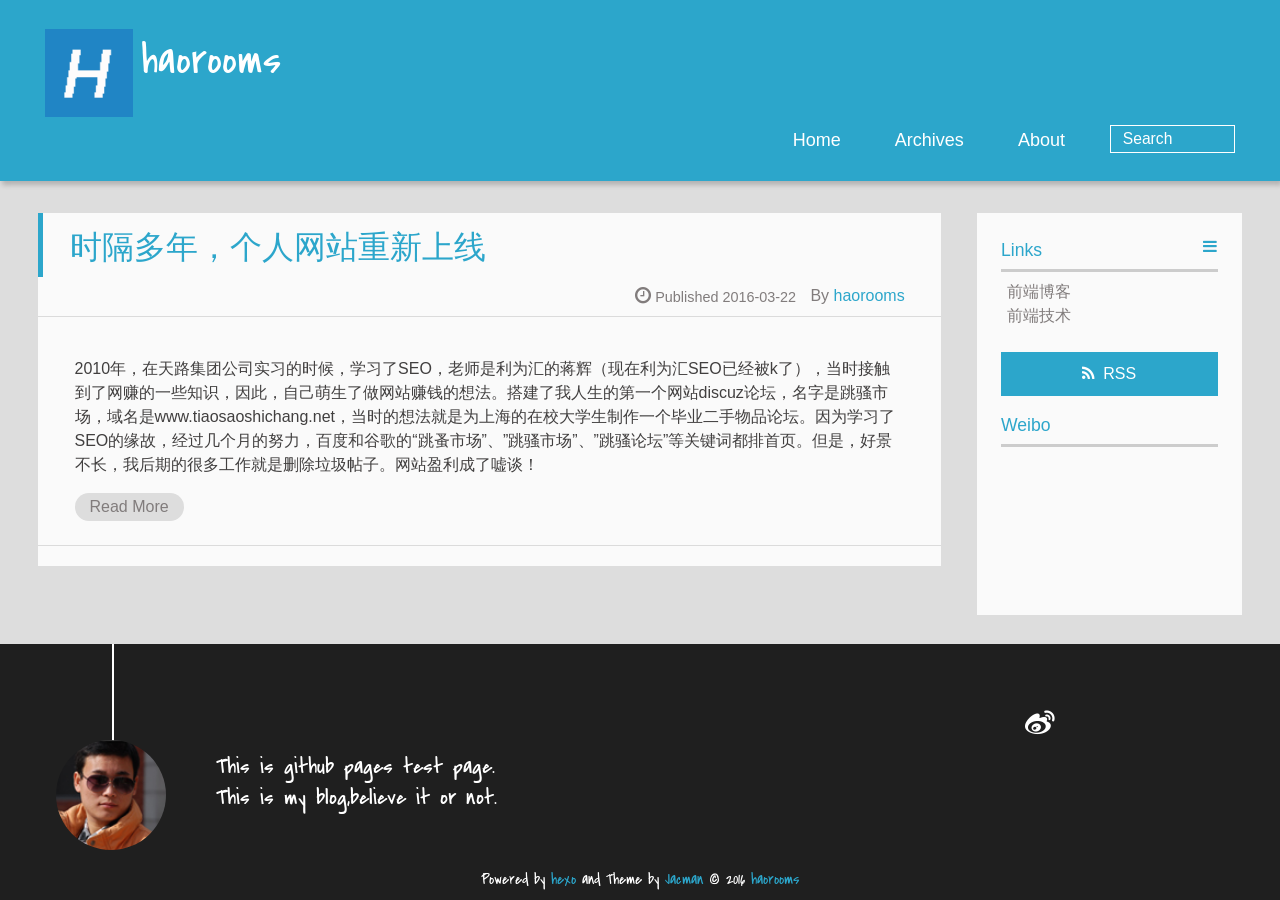
<file: index.html>
<!DOCTYPE HTML>
<html >
<head>
  <meta charset="UTF-8">
  
    <title>haorooms</title>
    <meta name="viewport" content="width=device-width, initial-scale=1,user-scalable=no">
    
    <meta name="author" content="haorooms">
    

    
    <meta name="description">
<meta property="og:type" content="website">
<meta property="og:title" content="haorooms">
<meta property="og:url" content="http://yoursite.com/index.html">
<meta property="og:site_name" content="haorooms">
<meta property="og:description">
<meta name="twitter:card" content="summary">
<meta name="twitter:title" content="haorooms">
<meta name="twitter:description">

    
    <link rel="alternative" href="/atom.xml" title="haorooms" type="application/atom+xml">
    
    
    <link rel="icon" href="/img/favicon.ico">
    
    
    <link rel="apple-touch-icon" href="/img/jacman.jpg">
    <link rel="apple-touch-icon-precomposed" href="/img/jacman.jpg">
    
    <link rel="stylesheet" href="/css/style.css">
</head>

  <body>
    <header>
      
<div>
		
			<div id="imglogo">
				<a href="/"><img src="/img/logo.png" alt="haorooms" title="haorooms"/></a>
			</div>
			
			<div id="textlogo">
				<h1 class="site-name"><a href="/" title="haorooms">haorooms</a></h1>
				<h2 class="blog-motto"></h2>
			</div>
			<div class="navbar"><a class="navbutton navmobile" href="#" title="Menu">
			</a></div>
			<nav class="animated">
				<ul>
					<ul>
					 
						<li><a href="/">Home</a></li>
					
						<li><a href="/archives">Archives</a></li>
					
						<li><a href="/about">About</a></li>
					
					<li>
 					
					<form class="search" action="//google.com/search" method="get" accept-charset="utf-8">
						<label>Search</label>
						<input type="search" id="search" name="q" autocomplete="off" maxlength="20" placeholder="Search" />
						<input type="hidden" name="q" value="site:yoursite.com">
					</form>
					
					</li>
				</ul>
			</nav>			
</div>
    </header>
    <div id="container">
      <div id="main">

   
    
    <article class="post-expand post" itemprop="articleBody"> 
        <header class="article-info clearfix">
  <h1 itemprop="name">
    
      <a href="/2016/03/22/时隔多年，个人网站重新上线/" title="时隔多年，个人网站重新上线" itemprop="url">时隔多年，个人网站重新上线</a>
  </h1>
  <p class="article-author">By
       
		<a href="/about" title="haorooms" target="_blank" itemprop="author">haorooms</a>
		
  <p class="article-time">
    <time datetime="2016-03-22T06:55:41.000Z" itemprop="datePublished"> Published 2016-03-22</time>
    
  </p>
</header>
    <div class="article-content">
        
        <p> 2010年，在天路集团公司实习的时候，学习了SEO，老师是利为汇的蒋辉（现在利为汇SEO已经被k了），当时接触到了网赚的一些知识，因此，自己萌生了做网站赚钱的想法。搭建了我人生的第一个网站discuz论坛，名字是跳骚市场，域名是www.tiaosaoshichang.net，当时的想法就是为上海的在校大学生制作一个毕业二手物品论坛。因为学习了SEO的缘故，经过几个月的努力，百度和谷歌的“跳蚤市场”、”跳骚市场”、”跳骚论坛”等关键词都排首页。但是，好景不长，我后期的很多工作就是删除垃圾帖子。网站盈利成了嘘谈！</p>
        
        
        <p class="article-more-link">
          
            <a href="/2016/03/22/时隔多年，个人网站重新上线/#more">Read More</a>
          
       </p>
    </div>
    <footer class="article-footer clearfix">
<div class="article-catetags">


</div>




<div class="comments-count">
	
</div>

</footer>


    </article>







</div>
      <div class="openaside"><a class="navbutton" href="#" title="Show Sidebar"></a></div>

<div id="asidepart">
<div class="closeaside"><a class="closebutton" href="#" title="Hide Sidebar"></a></div>
<aside class="clearfix">

  


  

  

  <div class="linkslist">
  <p class="asidetitle">Links</p>
    <ul>
        
          <li>
            
            	<a href="http://www.haorooms" target="_blank" title="haorooms前端博客">前端博客</a>
            
          </li>
        
          <li>
            
            	<a href="http://haorooms.com" target="_blank" title="前端技术">前端技术</a>
            
          </li>
        
    </ul>
</div>

  


  <div class="rsspart">
	<a href="/atom.xml" target="_blank" title="rss">RSS</a>
</div>

  <div class="weiboshow">
  <p class="asidetitle">Weibo</p>
    <iframe width="100%" height="119" class="share_self"  frameborder="0" scrolling="no" src="http://widget.weibo.com/weiboshow/index.php?language=&width=0&height=119&fansRow=2&ptype=1&speed=0&skin=9&isTitle=1&noborder=1&isWeibo=0&isFans=0&uid=null&verifier=b3593ceb&dpc=1"></iframe>
</div>


</aside>
</div>
    </div>
    <footer><div id="footer" >
	
	<div class="line">
		<span></span>
		<div class="author"></div>
	</div>
	
	
	<section class="info">
		<p> This is github pages test page. <br/>
			This is my blog,believe it or not.</p>
	</section>
	 
	<div class="social-font" class="clearfix">
		
		<a href="http://weibo.com/babygeili" target="_blank" class="icon-weibo" title="微博"></a>
		
		
		
		
		
		
		
		
		
		
	</div>
			
		

		<p class="copyright">
		Powered by <a href="http://hexo.io" target="_blank" title="hexo">hexo</a> and Theme by <a href="https://github.com/wuchong/jacman" target="_blank" title="Jacman">Jacman</a> © 2016 
		
		<a href="/about" target="_blank" title="haorooms">haorooms</a>
		
		
		</p>
</div>
</footer>
    <script src="/js/jquery-2.0.3.min.js"></script>
<script src="/js/jquery.imagesloaded.min.js"></script>
<script src="/js/gallery.js"></script>
<script src="/js/jquery.qrcode-0.12.0.min.js"></script>

<script type="text/javascript">
$(document).ready(function(){ 
  $('.navbar').click(function(){
    $('header nav').toggleClass('shownav');
  });
  var myWidth = 0;
  function getSize(){
    if( typeof( window.innerWidth ) == 'number' ) {
      myWidth = window.innerWidth;
    } else if( document.documentElement && document.documentElement.clientWidth) {
      myWidth = document.documentElement.clientWidth;
    };
  };
  var m = $('#main'),
      a = $('#asidepart'),
      c = $('.closeaside'),
      o = $('.openaside');
  c.click(function(){
    a.addClass('fadeOut').css('display', 'none');
    o.css('display', 'block').addClass('fadeIn');
    m.addClass('moveMain');
  });
  o.click(function(){
    o.css('display', 'none').removeClass('beforeFadeIn');
    a.css('display', 'block').removeClass('fadeOut').addClass('fadeIn');      
    m.removeClass('moveMain');
  });
  $(window).scroll(function(){
    o.css("top",Math.max(80,260-$(this).scrollTop()));
  });
  
  $(window).resize(function(){
    getSize(); 
    if (myWidth >= 1024) {
      $('header nav').removeClass('shownav');
    }else{
      m.removeClass('moveMain');
      a.css('display', 'block').removeClass('fadeOut');
      o.css('display', 'none');
        
    }
  });
});
</script>










<link rel="stylesheet" href="/fancybox/jquery.fancybox.css" media="screen" type="text/css">
<script src="/fancybox/jquery.fancybox.pack.js"></script>
<script type="text/javascript">
$(document).ready(function(){ 
  $('.article-content').each(function(i){
    $(this).find('img').each(function(){
      if ($(this).parent().hasClass('fancybox')) return;
      var alt = this.alt;
      if (alt) $(this).after('<span class="caption">' + alt + '</span>');
      $(this).wrap('<a href="' + this.src + '" title="' + alt + '" class="fancybox"></a>');
    });
    $(this).find('.fancybox').each(function(){
      $(this).attr('rel', 'article' + i);
    });
  });
  if($.fancybox){
    $('.fancybox').fancybox();
  }
}); 
</script>



<!-- Analytics Begin -->



<script>
var _hmt = _hmt || [];
(function() {
  var hm = document.createElement("script");
  hm.src = "//hm.baidu.com/hm.js?e6d1f421bbc9962127a50488f9ed37d1";
  var s = document.getElementsByTagName("script")[0]; 
  s.parentNode.insertBefore(hm, s);
})();
</script>



<!-- Analytics End -->

<!-- Totop Begin -->

	<div id="totop">
	<a title="Back to Top"><img src="/img/scrollup.png"/></a>
	</div>
	<script src="/js/totop.js"></script>

<!-- Totop End -->

<!-- MathJax Begin -->
<!-- mathjax config similar to math.stackexchange -->


<!-- MathJax End -->

<!-- Tiny_search Begin -->

<!-- Tiny_search End -->

  </body>
 </html>
</file>
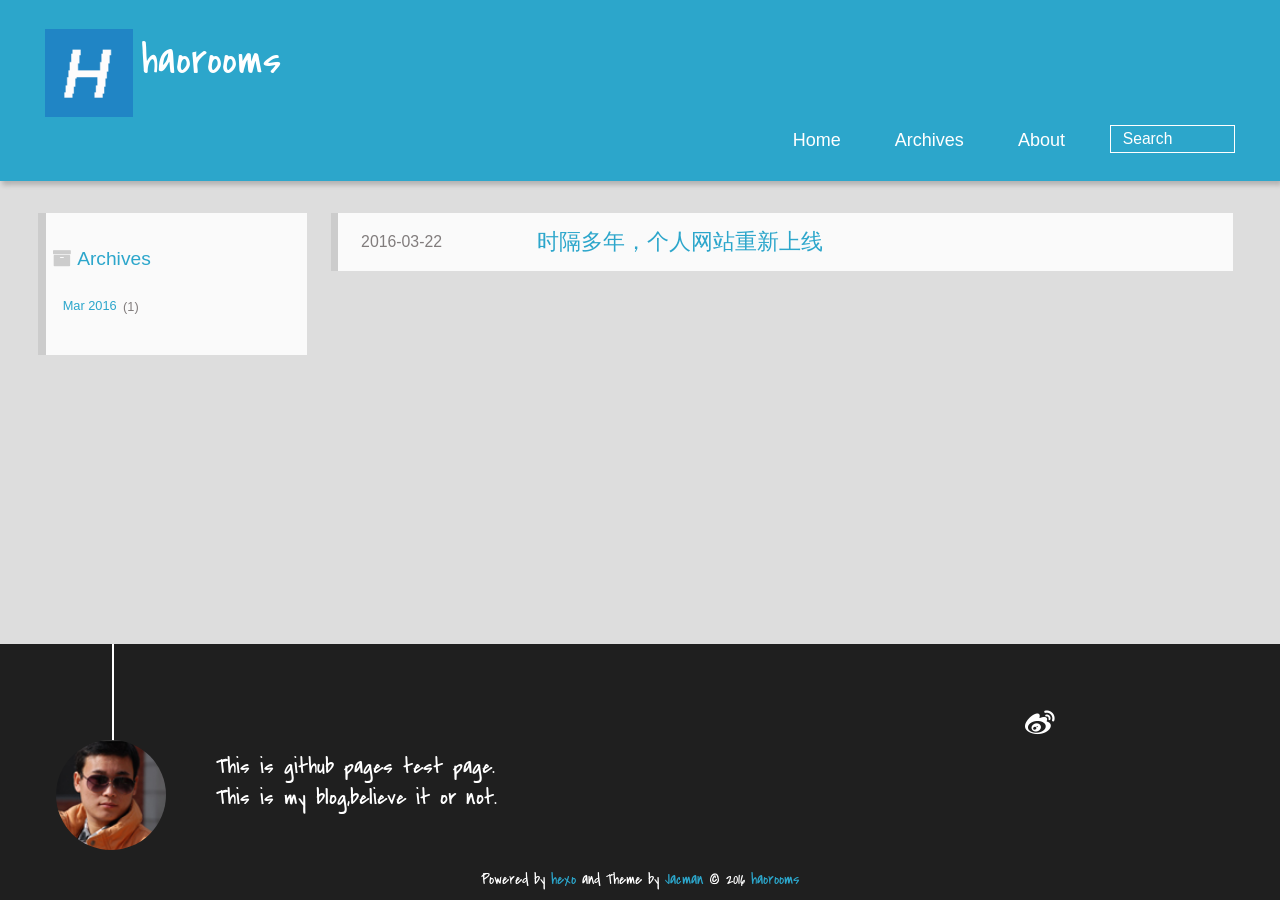
<file: archives/index.html>
<!DOCTYPE HTML>
<html >
<head>
  <meta charset="UTF-8">
  
    <title>Archives | haorooms</title>
    <meta name="viewport" content="width=device-width, initial-scale=1,user-scalable=no">
    
    <meta name="author" content="haorooms">
    

    
    <meta name="description">
<meta property="og:type" content="website">
<meta property="og:title" content="haorooms">
<meta property="og:url" content="http://yoursite.com/archives/index.html">
<meta property="og:site_name" content="haorooms">
<meta property="og:description">
<meta name="twitter:card" content="summary">
<meta name="twitter:title" content="haorooms">
<meta name="twitter:description">

    
    <link rel="alternative" href="/atom.xml" title="haorooms" type="application/atom+xml">
    
    
    <link rel="icon" href="/img/favicon.ico">
    
    
    <link rel="apple-touch-icon" href="/img/jacman.jpg">
    <link rel="apple-touch-icon-precomposed" href="/img/jacman.jpg">
    
    <link rel="stylesheet" href="/css/style.css">
</head>

    <body>
      <header>
        
<div>
		
			<div id="imglogo">
				<a href="/"><img src="/img/logo.png" alt="haorooms" title="haorooms"/></a>
			</div>
			
			<div id="textlogo">
				<h1 class="site-name"><a href="/" title="haorooms">haorooms</a></h1>
				<h2 class="blog-motto"></h2>
			</div>
			<div class="navbar"><a class="navbutton navmobile" href="#" title="Menu">
			</a></div>
			<nav class="animated">
				<ul>
					<ul>
					 
						<li><a href="/">Home</a></li>
					
						<li><a href="/archives">Archives</a></li>
					
						<li><a href="/about">About</a></li>
					
					<li>
 					
					<form class="search" action="//google.com/search" method="get" accept-charset="utf-8">
						<label>Search</label>
						<input type="search" id="search" name="q" autocomplete="off" maxlength="20" placeholder="Search" />
						<input type="hidden" name="q" value="site:yoursite.com">
					</form>
					
					</li>
				</ul>
			</nav>			
</div>
      </header>
      <div id="container">
        

<div class="archive-title" >
  <h2 class="archive-icon">Archives</h2>
  
  <div class="archiveslist archive-float clearfix">
   <ul class="archive-list"><li class="archive-list-item"><a class="archive-list-link" href="/archives/2016/03/">Mar 2016</a><span class="archive-list-count">1</span></li></ul>
 </div>
  
</div>
<div id="main" class="archive-part clearfix">
  <div id="archive-page">

  <section class="post" itemscope itemprop="blogPost">
  
    <a href="/2016/03/22/时隔多年，个人网站重新上线/" title="时隔多年，个人网站重新上线" itemprop="url">
  

    <time datetime="2016-03-22T06:55:41.000Z" itemprop="datePublished">2016-03-22</time>


    <h1 itemprop="name">时隔多年，个人网站重新上线</h1>

  </a>
</section>


  </div>
</div>

      </div>
      <footer><div id="footer" >
	
	<div class="line">
		<span></span>
		<div class="author"></div>
	</div>
	
	
	<section class="info">
		<p> This is github pages test page. <br/>
			This is my blog,believe it or not.</p>
	</section>
	 
	<div class="social-font" class="clearfix">
		
		<a href="http://weibo.com/babygeili" target="_blank" class="icon-weibo" title="微博"></a>
		
		
		
		
		
		
		
		
		
		
	</div>
			
		

		<p class="copyright">
		Powered by <a href="http://hexo.io" target="_blank" title="hexo">hexo</a> and Theme by <a href="https://github.com/wuchong/jacman" target="_blank" title="Jacman">Jacman</a> © 2016 
		
		<a href="/about" target="_blank" title="haorooms">haorooms</a>
		
		
		</p>
</div>
</footer>
      <script src="/js/jquery-2.0.3.min.js"></script>
<script src="/js/jquery.imagesloaded.min.js"></script>
<script src="/js/gallery.js"></script>
<script src="/js/jquery.qrcode-0.12.0.min.js"></script>

<script type="text/javascript">
$(document).ready(function(){ 
  $('.navbar').click(function(){
    $('header nav').toggleClass('shownav');
  });
  var myWidth = 0;
  function getSize(){
    if( typeof( window.innerWidth ) == 'number' ) {
      myWidth = window.innerWidth;
    } else if( document.documentElement && document.documentElement.clientWidth) {
      myWidth = document.documentElement.clientWidth;
    };
  };
  var m = $('#main'),
      a = $('#asidepart'),
      c = $('.closeaside'),
      o = $('.openaside');
  c.click(function(){
    a.addClass('fadeOut').css('display', 'none');
    o.css('display', 'block').addClass('fadeIn');
    m.addClass('moveMain');
  });
  o.click(function(){
    o.css('display', 'none').removeClass('beforeFadeIn');
    a.css('display', 'block').removeClass('fadeOut').addClass('fadeIn');      
    m.removeClass('moveMain');
  });
  $(window).scroll(function(){
    o.css("top",Math.max(80,260-$(this).scrollTop()));
  });
  
  $(window).resize(function(){
    getSize(); 
    if (myWidth >= 1024) {
      $('header nav').removeClass('shownav');
    }else{
      m.removeClass('moveMain');
      a.css('display', 'block').removeClass('fadeOut');
      o.css('display', 'none');
        
    }
  });
});
</script>










<link rel="stylesheet" href="/fancybox/jquery.fancybox.css" media="screen" type="text/css">
<script src="/fancybox/jquery.fancybox.pack.js"></script>
<script type="text/javascript">
$(document).ready(function(){ 
  $('.article-content').each(function(i){
    $(this).find('img').each(function(){
      if ($(this).parent().hasClass('fancybox')) return;
      var alt = this.alt;
      if (alt) $(this).after('<span class="caption">' + alt + '</span>');
      $(this).wrap('<a href="' + this.src + '" title="' + alt + '" class="fancybox"></a>');
    });
    $(this).find('.fancybox').each(function(){
      $(this).attr('rel', 'article' + i);
    });
  });
  if($.fancybox){
    $('.fancybox').fancybox();
  }
}); 
</script>



<!-- Analytics Begin -->



<script>
var _hmt = _hmt || [];
(function() {
  var hm = document.createElement("script");
  hm.src = "//hm.baidu.com/hm.js?e6d1f421bbc9962127a50488f9ed37d1";
  var s = document.getElementsByTagName("script")[0]; 
  s.parentNode.insertBefore(hm, s);
})();
</script>



<!-- Analytics End -->

<!-- Totop Begin -->

	<div id="totop">
	<a title="Back to Top"><img src="/img/scrollup.png"/></a>
	</div>
	<script src="/js/totop.js"></script>

<!-- Totop End -->

<!-- MathJax Begin -->
<!-- mathjax config similar to math.stackexchange -->


<!-- MathJax End -->

<!-- Tiny_search Begin -->

<!-- Tiny_search End -->

    </body>
   </html>
</file>
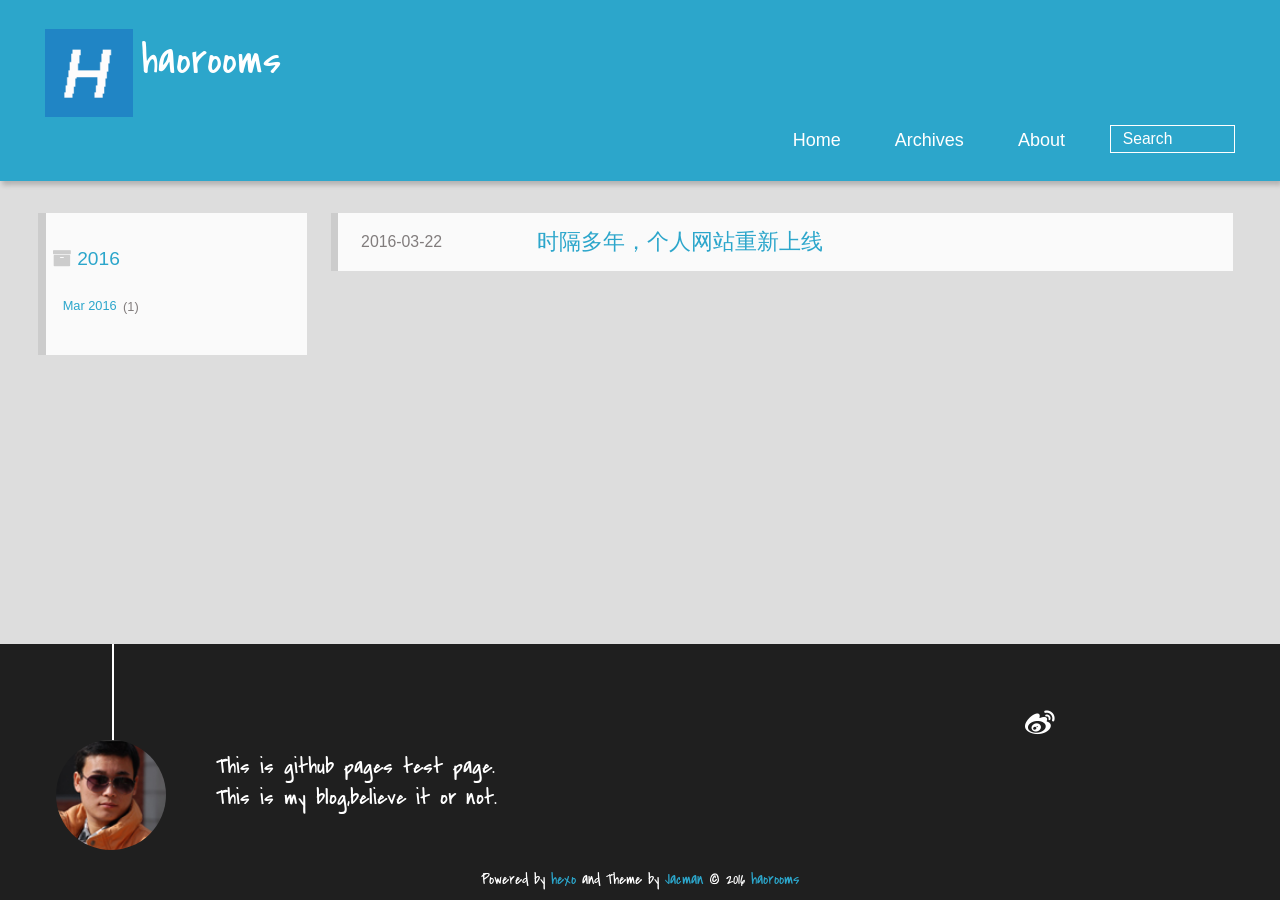
<file: archives/2016/index.html>
<!DOCTYPE HTML>
<html >
<head>
  <meta charset="UTF-8">
  
    <title>Archives: 2016 | haorooms</title>
    <meta name="viewport" content="width=device-width, initial-scale=1,user-scalable=no">
    
    <meta name="author" content="haorooms">
    

    
    <meta name="description">
<meta property="og:type" content="website">
<meta property="og:title" content="haorooms">
<meta property="og:url" content="http://yoursite.com/archives/2016/index.html">
<meta property="og:site_name" content="haorooms">
<meta property="og:description">
<meta name="twitter:card" content="summary">
<meta name="twitter:title" content="haorooms">
<meta name="twitter:description">

    
    <link rel="alternative" href="/atom.xml" title="haorooms" type="application/atom+xml">
    
    
    <link rel="icon" href="/img/favicon.ico">
    
    
    <link rel="apple-touch-icon" href="/img/jacman.jpg">
    <link rel="apple-touch-icon-precomposed" href="/img/jacman.jpg">
    
    <link rel="stylesheet" href="/css/style.css">
</head>

    <body>
      <header>
        
<div>
		
			<div id="imglogo">
				<a href="/"><img src="/img/logo.png" alt="haorooms" title="haorooms"/></a>
			</div>
			
			<div id="textlogo">
				<h1 class="site-name"><a href="/" title="haorooms">haorooms</a></h1>
				<h2 class="blog-motto"></h2>
			</div>
			<div class="navbar"><a class="navbutton navmobile" href="#" title="Menu">
			</a></div>
			<nav class="animated">
				<ul>
					<ul>
					 
						<li><a href="/">Home</a></li>
					
						<li><a href="/archives">Archives</a></li>
					
						<li><a href="/about">About</a></li>
					
					<li>
 					
					<form class="search" action="//google.com/search" method="get" accept-charset="utf-8">
						<label>Search</label>
						<input type="search" id="search" name="q" autocomplete="off" maxlength="20" placeholder="Search" />
						<input type="hidden" name="q" value="site:yoursite.com">
					</form>
					
					</li>
				</ul>
			</nav>			
</div>
      </header>
      <div id="container">
        

<div class="archive-title" >
  <h2 class="archive-icon">2016</h2>
  
  <div class="archiveslist archive-float clearfix">
   <ul class="archive-list"><li class="archive-list-item"><a class="archive-list-link" href="/archives/2016/03/">Mar 2016</a><span class="archive-list-count">1</span></li></ul>
 </div>
  
</div>
<div id="main" class="archive-part clearfix">
  <div id="archive-page">

  <section class="post" itemscope itemprop="blogPost">
  
    <a href="/2016/03/22/时隔多年，个人网站重新上线/" title="时隔多年，个人网站重新上线" itemprop="url">
  

    <time datetime="2016-03-22T06:55:41.000Z" itemprop="datePublished">2016-03-22</time>


    <h1 itemprop="name">时隔多年，个人网站重新上线</h1>

  </a>
</section>


  </div>
</div>

      </div>
      <footer><div id="footer" >
	
	<div class="line">
		<span></span>
		<div class="author"></div>
	</div>
	
	
	<section class="info">
		<p> This is github pages test page. <br/>
			This is my blog,believe it or not.</p>
	</section>
	 
	<div class="social-font" class="clearfix">
		
		<a href="http://weibo.com/babygeili" target="_blank" class="icon-weibo" title="微博"></a>
		
		
		
		
		
		
		
		
		
		
	</div>
			
		

		<p class="copyright">
		Powered by <a href="http://hexo.io" target="_blank" title="hexo">hexo</a> and Theme by <a href="https://github.com/wuchong/jacman" target="_blank" title="Jacman">Jacman</a> © 2016 
		
		<a href="/about" target="_blank" title="haorooms">haorooms</a>
		
		
		</p>
</div>
</footer>
      <script src="/js/jquery-2.0.3.min.js"></script>
<script src="/js/jquery.imagesloaded.min.js"></script>
<script src="/js/gallery.js"></script>
<script src="/js/jquery.qrcode-0.12.0.min.js"></script>

<script type="text/javascript">
$(document).ready(function(){ 
  $('.navbar').click(function(){
    $('header nav').toggleClass('shownav');
  });
  var myWidth = 0;
  function getSize(){
    if( typeof( window.innerWidth ) == 'number' ) {
      myWidth = window.innerWidth;
    } else if( document.documentElement && document.documentElement.clientWidth) {
      myWidth = document.documentElement.clientWidth;
    };
  };
  var m = $('#main'),
      a = $('#asidepart'),
      c = $('.closeaside'),
      o = $('.openaside');
  c.click(function(){
    a.addClass('fadeOut').css('display', 'none');
    o.css('display', 'block').addClass('fadeIn');
    m.addClass('moveMain');
  });
  o.click(function(){
    o.css('display', 'none').removeClass('beforeFadeIn');
    a.css('display', 'block').removeClass('fadeOut').addClass('fadeIn');      
    m.removeClass('moveMain');
  });
  $(window).scroll(function(){
    o.css("top",Math.max(80,260-$(this).scrollTop()));
  });
  
  $(window).resize(function(){
    getSize(); 
    if (myWidth >= 1024) {
      $('header nav').removeClass('shownav');
    }else{
      m.removeClass('moveMain');
      a.css('display', 'block').removeClass('fadeOut');
      o.css('display', 'none');
        
    }
  });
});
</script>










<link rel="stylesheet" href="/fancybox/jquery.fancybox.css" media="screen" type="text/css">
<script src="/fancybox/jquery.fancybox.pack.js"></script>
<script type="text/javascript">
$(document).ready(function(){ 
  $('.article-content').each(function(i){
    $(this).find('img').each(function(){
      if ($(this).parent().hasClass('fancybox')) return;
      var alt = this.alt;
      if (alt) $(this).after('<span class="caption">' + alt + '</span>');
      $(this).wrap('<a href="' + this.src + '" title="' + alt + '" class="fancybox"></a>');
    });
    $(this).find('.fancybox').each(function(){
      $(this).attr('rel', 'article' + i);
    });
  });
  if($.fancybox){
    $('.fancybox').fancybox();
  }
}); 
</script>



<!-- Analytics Begin -->



<script>
var _hmt = _hmt || [];
(function() {
  var hm = document.createElement("script");
  hm.src = "//hm.baidu.com/hm.js?e6d1f421bbc9962127a50488f9ed37d1";
  var s = document.getElementsByTagName("script")[0]; 
  s.parentNode.insertBefore(hm, s);
})();
</script>



<!-- Analytics End -->

<!-- Totop Begin -->

	<div id="totop">
	<a title="Back to Top"><img src="/img/scrollup.png"/></a>
	</div>
	<script src="/js/totop.js"></script>

<!-- Totop End -->

<!-- MathJax Begin -->
<!-- mathjax config similar to math.stackexchange -->


<!-- MathJax End -->

<!-- Tiny_search Begin -->

<!-- Tiny_search End -->

    </body>
   </html>
</file>
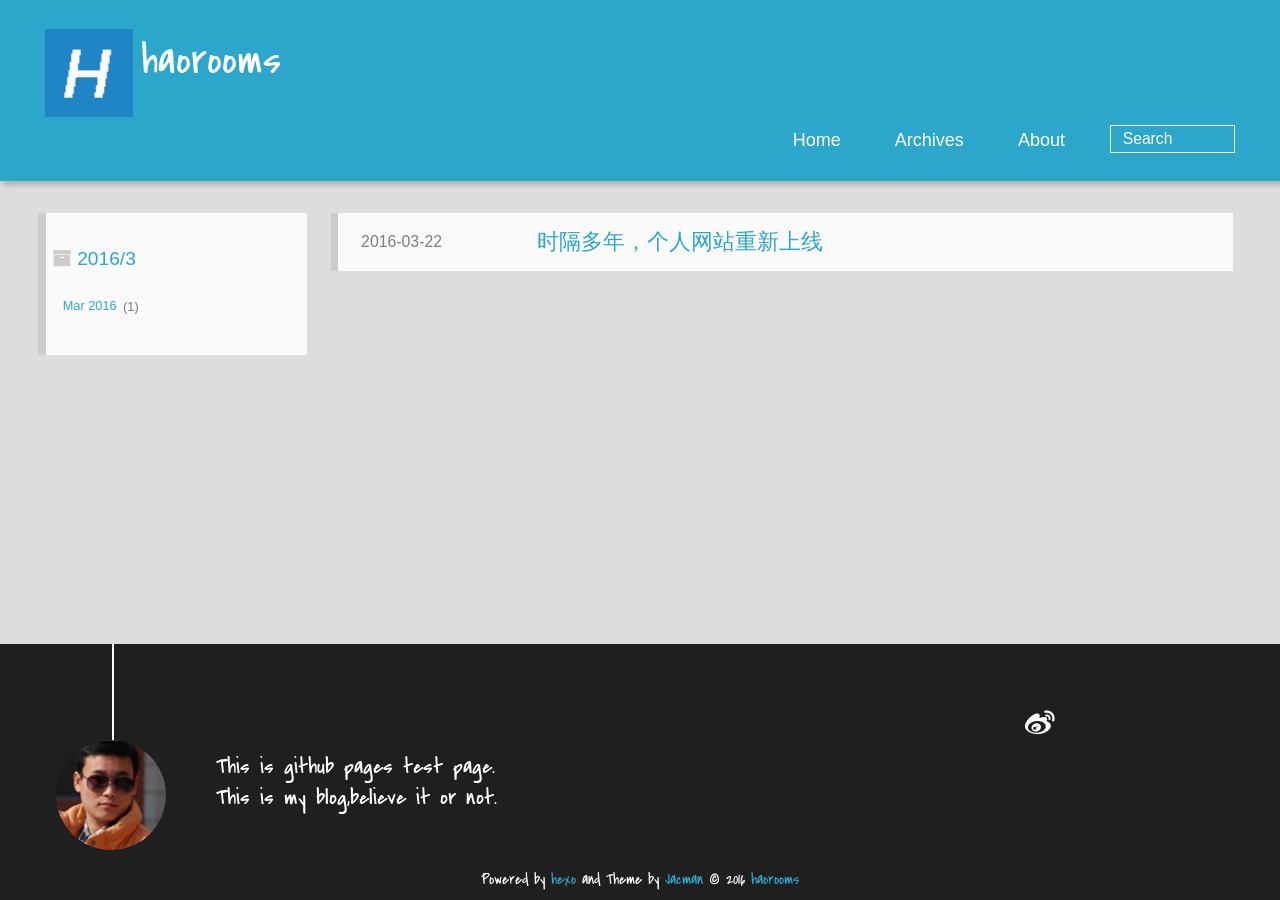
<file: archives/2016/03/index.html>
<!DOCTYPE HTML>
<html >
<head>
  <meta charset="UTF-8">
  
    <title>Archives: 2016/3 | haorooms</title>
    <meta name="viewport" content="width=device-width, initial-scale=1,user-scalable=no">
    
    <meta name="author" content="haorooms">
    

    
    <meta name="description">
<meta property="og:type" content="website">
<meta property="og:title" content="haorooms">
<meta property="og:url" content="http://yoursite.com/archives/2016/03/index.html">
<meta property="og:site_name" content="haorooms">
<meta property="og:description">
<meta name="twitter:card" content="summary">
<meta name="twitter:title" content="haorooms">
<meta name="twitter:description">

    
    <link rel="alternative" href="/atom.xml" title="haorooms" type="application/atom+xml">
    
    
    <link rel="icon" href="/img/favicon.ico">
    
    
    <link rel="apple-touch-icon" href="/img/jacman.jpg">
    <link rel="apple-touch-icon-precomposed" href="/img/jacman.jpg">
    
    <link rel="stylesheet" href="/css/style.css">
</head>

    <body>
      <header>
        
<div>
		
			<div id="imglogo">
				<a href="/"><img src="/img/logo.png" alt="haorooms" title="haorooms"/></a>
			</div>
			
			<div id="textlogo">
				<h1 class="site-name"><a href="/" title="haorooms">haorooms</a></h1>
				<h2 class="blog-motto"></h2>
			</div>
			<div class="navbar"><a class="navbutton navmobile" href="#" title="Menu">
			</a></div>
			<nav class="animated">
				<ul>
					<ul>
					 
						<li><a href="/">Home</a></li>
					
						<li><a href="/archives">Archives</a></li>
					
						<li><a href="/about">About</a></li>
					
					<li>
 					
					<form class="search" action="//google.com/search" method="get" accept-charset="utf-8">
						<label>Search</label>
						<input type="search" id="search" name="q" autocomplete="off" maxlength="20" placeholder="Search" />
						<input type="hidden" name="q" value="site:yoursite.com">
					</form>
					
					</li>
				</ul>
			</nav>			
</div>
      </header>
      <div id="container">
        

<div class="archive-title" >
  <h2 class="archive-icon">2016/3</h2>
  
  <div class="archiveslist archive-float clearfix">
   <ul class="archive-list"><li class="archive-list-item"><a class="archive-list-link" href="/archives/2016/03/">Mar 2016</a><span class="archive-list-count">1</span></li></ul>
 </div>
  
</div>
<div id="main" class="archive-part clearfix">
  <div id="archive-page">

  <section class="post" itemscope itemprop="blogPost">
  
    <a href="/2016/03/22/时隔多年，个人网站重新上线/" title="时隔多年，个人网站重新上线" itemprop="url">
  

    <time datetime="2016-03-22T06:55:41.000Z" itemprop="datePublished">2016-03-22</time>


    <h1 itemprop="name">时隔多年，个人网站重新上线</h1>

  </a>
</section>


  </div>
</div>

      </div>
      <footer><div id="footer" >
	
	<div class="line">
		<span></span>
		<div class="author"></div>
	</div>
	
	
	<section class="info">
		<p> This is github pages test page. <br/>
			This is my blog,believe it or not.</p>
	</section>
	 
	<div class="social-font" class="clearfix">
		
		<a href="http://weibo.com/babygeili" target="_blank" class="icon-weibo" title="微博"></a>
		
		
		
		
		
		
		
		
		
		
	</div>
			
		

		<p class="copyright">
		Powered by <a href="http://hexo.io" target="_blank" title="hexo">hexo</a> and Theme by <a href="https://github.com/wuchong/jacman" target="_blank" title="Jacman">Jacman</a> © 2016 
		
		<a href="/about" target="_blank" title="haorooms">haorooms</a>
		
		
		</p>
</div>
</footer>
      <script src="/js/jquery-2.0.3.min.js"></script>
<script src="/js/jquery.imagesloaded.min.js"></script>
<script src="/js/gallery.js"></script>
<script src="/js/jquery.qrcode-0.12.0.min.js"></script>

<script type="text/javascript">
$(document).ready(function(){ 
  $('.navbar').click(function(){
    $('header nav').toggleClass('shownav');
  });
  var myWidth = 0;
  function getSize(){
    if( typeof( window.innerWidth ) == 'number' ) {
      myWidth = window.innerWidth;
    } else if( document.documentElement && document.documentElement.clientWidth) {
      myWidth = document.documentElement.clientWidth;
    };
  };
  var m = $('#main'),
      a = $('#asidepart'),
      c = $('.closeaside'),
      o = $('.openaside');
  c.click(function(){
    a.addClass('fadeOut').css('display', 'none');
    o.css('display', 'block').addClass('fadeIn');
    m.addClass('moveMain');
  });
  o.click(function(){
    o.css('display', 'none').removeClass('beforeFadeIn');
    a.css('display', 'block').removeClass('fadeOut').addClass('fadeIn');      
    m.removeClass('moveMain');
  });
  $(window).scroll(function(){
    o.css("top",Math.max(80,260-$(this).scrollTop()));
  });
  
  $(window).resize(function(){
    getSize(); 
    if (myWidth >= 1024) {
      $('header nav').removeClass('shownav');
    }else{
      m.removeClass('moveMain');
      a.css('display', 'block').removeClass('fadeOut');
      o.css('display', 'none');
        
    }
  });
});
</script>










<link rel="stylesheet" href="/fancybox/jquery.fancybox.css" media="screen" type="text/css">
<script src="/fancybox/jquery.fancybox.pack.js"></script>
<script type="text/javascript">
$(document).ready(function(){ 
  $('.article-content').each(function(i){
    $(this).find('img').each(function(){
      if ($(this).parent().hasClass('fancybox')) return;
      var alt = this.alt;
      if (alt) $(this).after('<span class="caption">' + alt + '</span>');
      $(this).wrap('<a href="' + this.src + '" title="' + alt + '" class="fancybox"></a>');
    });
    $(this).find('.fancybox').each(function(){
      $(this).attr('rel', 'article' + i);
    });
  });
  if($.fancybox){
    $('.fancybox').fancybox();
  }
}); 
</script>



<!-- Analytics Begin -->



<script>
var _hmt = _hmt || [];
(function() {
  var hm = document.createElement("script");
  hm.src = "//hm.baidu.com/hm.js?e6d1f421bbc9962127a50488f9ed37d1";
  var s = document.getElementsByTagName("script")[0]; 
  s.parentNode.insertBefore(hm, s);
})();
</script>



<!-- Analytics End -->

<!-- Totop Begin -->

	<div id="totop">
	<a title="Back to Top"><img src="/img/scrollup.png"/></a>
	</div>
	<script src="/js/totop.js"></script>

<!-- Totop End -->

<!-- MathJax Begin -->
<!-- mathjax config similar to math.stackexchange -->


<!-- MathJax End -->

<!-- Tiny_search Begin -->

<!-- Tiny_search End -->

    </body>
   </html>
</file>
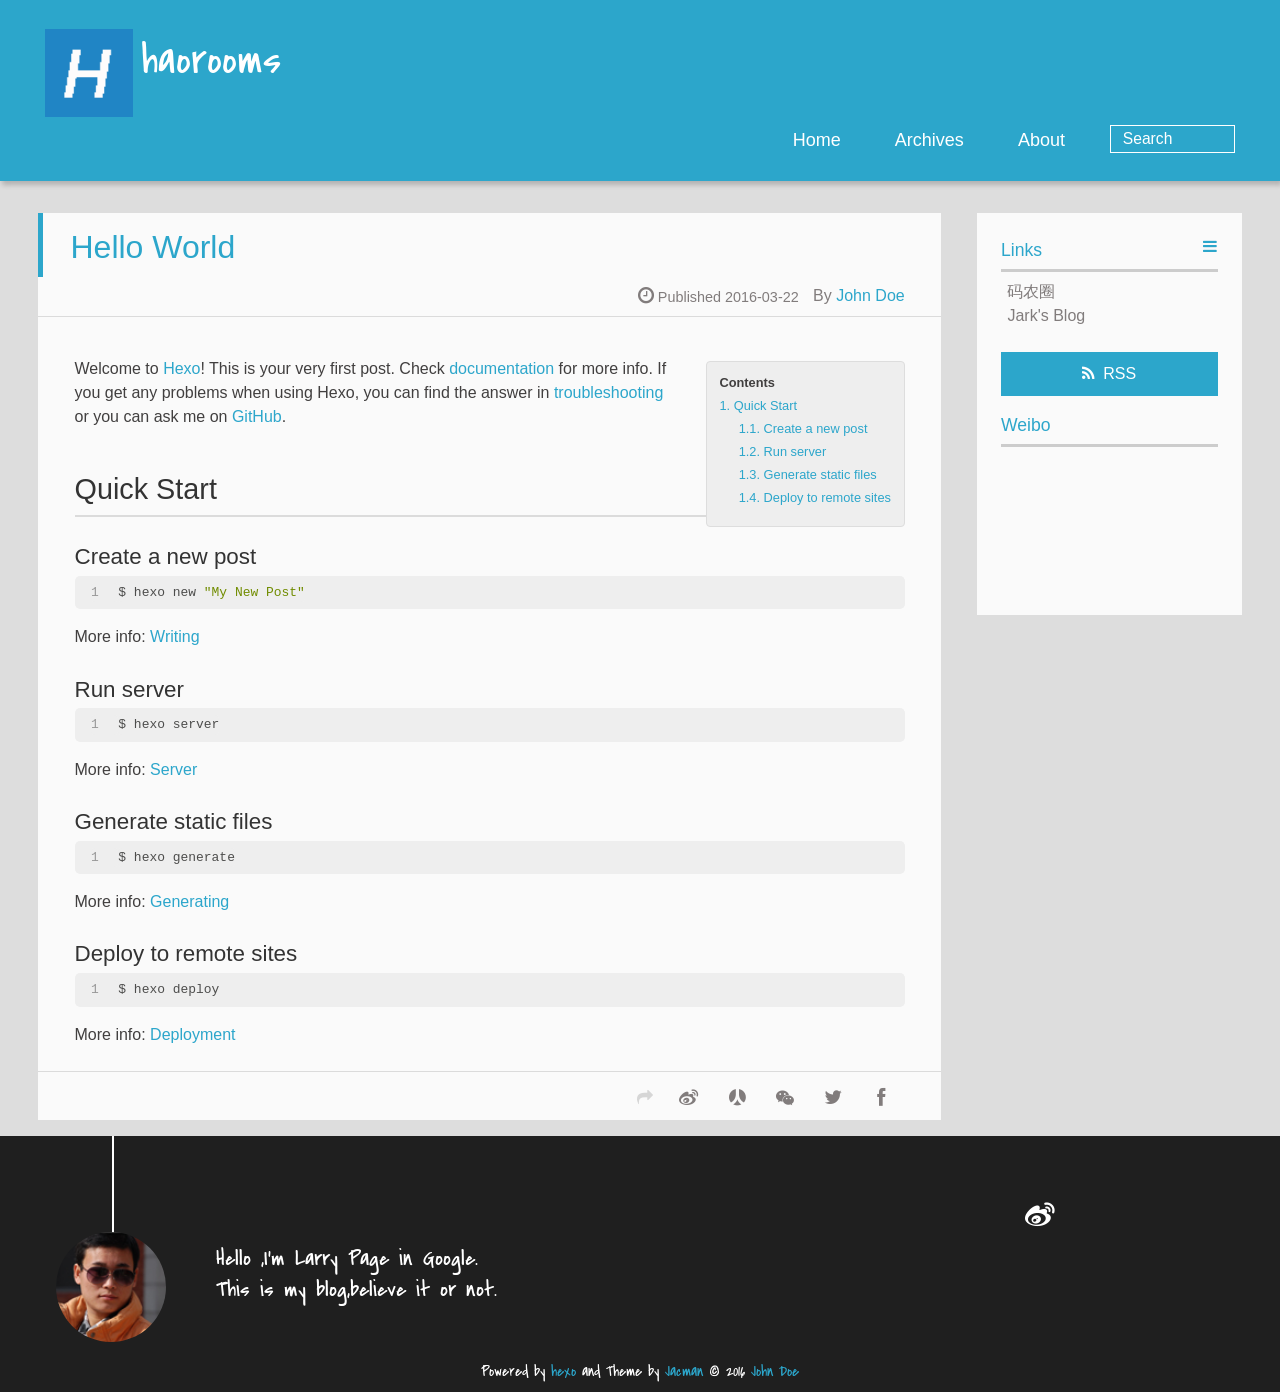
<file: 2016/03/22/hello-world/index.html>
<!DOCTYPE HTML>
<html >
<head>
  <meta charset="UTF-8">
  
    <title>Hello World | haorooms</title>
    <meta name="viewport" content="width=device-width, initial-scale=1,user-scalable=no">
    
    <meta name="author" content="John Doe">
    

    
    <meta name="description" content="Welcome to Hexo! This is your very first post. Check documentation for more info. If you get any problems when using Hexo, you can find the answer in troubleshooting or you can ask me on GitHub.
Quick">
<meta property="og:type" content="article">
<meta property="og:title" content="Hello World">
<meta property="og:url" content="http://yoursite.com/2016/03/22/hello-world/index.html">
<meta property="og:site_name" content="haorooms">
<meta property="og:description" content="Welcome to Hexo! This is your very first post. Check documentation for more info. If you get any problems when using Hexo, you can find the answer in troubleshooting or you can ask me on GitHub.
Quick">
<meta property="og:updated_time" content="2016-03-22T02:41:23.017Z">
<meta name="twitter:card" content="summary">
<meta name="twitter:title" content="Hello World">
<meta name="twitter:description" content="Welcome to Hexo! This is your very first post. Check documentation for more info. If you get any problems when using Hexo, you can find the answer in troubleshooting or you can ask me on GitHub.
Quick">

    
    <link rel="alternative" href="/atom.xml" title="haorooms" type="application/atom+xml">
    
    
    <link rel="icon" href="/img/favicon.ico">
    
    
    <link rel="apple-touch-icon" href="/img/jacman.jpg">
    <link rel="apple-touch-icon-precomposed" href="/img/jacman.jpg">
    
    <link rel="stylesheet" href="/css/style.css">
</head>

  <body>
    <header>
      
<div>
		
			<div id="imglogo">
				<a href="/"><img src="/img/logo.png" alt="haorooms" title="haorooms"/></a>
			</div>
			
			<div id="textlogo">
				<h1 class="site-name"><a href="/" title="haorooms">haorooms</a></h1>
				<h2 class="blog-motto"></h2>
			</div>
			<div class="navbar"><a class="navbutton navmobile" href="#" title="Menu">
			</a></div>
			<nav class="animated">
				<ul>
					<ul>
					 
						<li><a href="/">Home</a></li>
					
						<li><a href="/archives">Archives</a></li>
					
						<li><a href="/about">About</a></li>
					
					<li>
 					
					<form class="search" action="//google.com/search" method="get" accept-charset="utf-8">
						<label>Search</label>
						<input type="search" id="search" name="q" autocomplete="off" maxlength="20" placeholder="Search" />
						<input type="hidden" name="q" value="site:yoursite.com">
					</form>
					
					</li>
				</ul>
			</nav>			
</div>
    </header>
    <div id="container">
      <div id="main" class="post" itemscope itemprop="blogPost">
  
	<article itemprop="articleBody"> 
		<header class="article-info clearfix">
  <h1 itemprop="name">
    
      <a href="/2016/03/22/hello-world/" title="Hello World" itemprop="url">Hello World</a>
  </h1>
  <p class="article-author">By
       
		<a href="/about" title="John Doe" target="_blank" itemprop="author">John Doe</a>
		
  <p class="article-time">
    <time datetime="2016-03-22T02:58:42.369Z" itemprop="datePublished"> Published 2016-03-22</time>
    
  </p>
</header>
	<div class="article-content">
		
		<div id="toc" class="toc-article">
			<strong class="toc-title">Contents</strong>
		
			<ol class="toc"><li class="toc-item toc-level-2"><a class="toc-link" href="#Quick-Start"><span class="toc-number">1.</span> <span class="toc-text">Quick Start</span></a><ol class="toc-child"><li class="toc-item toc-level-3"><a class="toc-link" href="#Create-a-new-post"><span class="toc-number">1.1.</span> <span class="toc-text">Create a new post</span></a></li><li class="toc-item toc-level-3"><a class="toc-link" href="#Run-server"><span class="toc-number">1.2.</span> <span class="toc-text">Run server</span></a></li><li class="toc-item toc-level-3"><a class="toc-link" href="#Generate-static-files"><span class="toc-number">1.3.</span> <span class="toc-text">Generate static files</span></a></li><li class="toc-item toc-level-3"><a class="toc-link" href="#Deploy-to-remote-sites"><span class="toc-number">1.4.</span> <span class="toc-text">Deploy to remote sites</span></a></li></ol></li></ol>
		
		</div>
		
		<p>Welcome to <a href="https://hexo.io/" target="_blank" rel="external">Hexo</a>! This is your very first post. Check <a href="https://hexo.io/docs/" target="_blank" rel="external">documentation</a> for more info. If you get any problems when using Hexo, you can find the answer in <a href="https://hexo.io/docs/troubleshooting.html" target="_blank" rel="external">troubleshooting</a> or you can ask me on <a href="https://github.com/hexojs/hexo/issues" target="_blank" rel="external">GitHub</a>.</p>
<h2 id="Quick-Start"><a href="#Quick-Start" class="headerlink" title="Quick Start"></a>Quick Start</h2><h3 id="Create-a-new-post"><a href="#Create-a-new-post" class="headerlink" title="Create a new post"></a>Create a new post</h3><figure class="highlight bash"><table><tr><td class="gutter"><pre><span class="line">1</span><br></pre></td><td class="code"><pre><span class="line">$ hexo new <span class="string">"My New Post"</span></span><br></pre></td></tr></table></figure>
<p>More info: <a href="https://hexo.io/docs/writing.html" target="_blank" rel="external">Writing</a></p>
<h3 id="Run-server"><a href="#Run-server" class="headerlink" title="Run server"></a>Run server</h3><figure class="highlight bash"><table><tr><td class="gutter"><pre><span class="line">1</span><br></pre></td><td class="code"><pre><span class="line">$ hexo server</span><br></pre></td></tr></table></figure>
<p>More info: <a href="https://hexo.io/docs/server.html" target="_blank" rel="external">Server</a></p>
<h3 id="Generate-static-files"><a href="#Generate-static-files" class="headerlink" title="Generate static files"></a>Generate static files</h3><figure class="highlight bash"><table><tr><td class="gutter"><pre><span class="line">1</span><br></pre></td><td class="code"><pre><span class="line">$ hexo generate</span><br></pre></td></tr></table></figure>
<p>More info: <a href="https://hexo.io/docs/generating.html" target="_blank" rel="external">Generating</a></p>
<h3 id="Deploy-to-remote-sites"><a href="#Deploy-to-remote-sites" class="headerlink" title="Deploy to remote sites"></a>Deploy to remote sites</h3><figure class="highlight bash"><table><tr><td class="gutter"><pre><span class="line">1</span><br></pre></td><td class="code"><pre><span class="line">$ hexo deploy</span><br></pre></td></tr></table></figure>
<p>More info: <a href="https://hexo.io/docs/deployment.html" target="_blank" rel="external">Deployment</a></p>
  
	</div>
		<footer class="article-footer clearfix">
<div class="article-catetags">


</div>



	<div class="article-share" id="share">
	
	  <div data-url="http://yoursite.com/2016/03/22/hello-world/" data-title="Hello World | haorooms" data-tsina="null" class="share clearfix">
	  </div>
	
	</div>


</footer>

   	       
	</article>
	
	

</div>  
      <div class="openaside"><a class="navbutton" href="#" title="Show Sidebar"></a></div>

  <div id="toc" class="toc-aside">
  <strong class="toc-title">Contents</strong>
 
 <ol class="toc"><li class="toc-item toc-level-2"><a class="toc-link" href="#Quick-Start"><span class="toc-number">1.</span> <span class="toc-text">Quick Start</span></a><ol class="toc-child"><li class="toc-item toc-level-3"><a class="toc-link" href="#Create-a-new-post"><span class="toc-number">1.1.</span> <span class="toc-text">Create a new post</span></a></li><li class="toc-item toc-level-3"><a class="toc-link" href="#Run-server"><span class="toc-number">1.2.</span> <span class="toc-text">Run server</span></a></li><li class="toc-item toc-level-3"><a class="toc-link" href="#Generate-static-files"><span class="toc-number">1.3.</span> <span class="toc-text">Generate static files</span></a></li><li class="toc-item toc-level-3"><a class="toc-link" href="#Deploy-to-remote-sites"><span class="toc-number">1.4.</span> <span class="toc-text">Deploy to remote sites</span></a></li></ol></li></ol>
 
  </div>

<div id="asidepart">
<div class="closeaside"><a class="closebutton" href="#" title="Hide Sidebar"></a></div>
<aside class="clearfix">

  


  

  

  <div class="linkslist">
  <p class="asidetitle">Links</p>
    <ul>
        
          <li>
            
            	<a href="https://coderq.com" target="_blank" title="一个面向程序员交流分享的新一代社区">码农圈</a>
            
          </li>
        
          <li>
            
            	<a href="http://wuchong.me" target="_blank" title="Jark&#39;s Blog">Jark&#39;s Blog</a>
            
          </li>
        
    </ul>
</div>

  


  <div class="rsspart">
	<a href="/atom.xml" target="_blank" title="rss">RSS</a>
</div>

  <div class="weiboshow">
  <p class="asidetitle">Weibo</p>
    <iframe width="100%" height="119" class="share_self"  frameborder="0" scrolling="no" src="http://widget.weibo.com/weiboshow/index.php?language=&width=0&height=119&fansRow=2&ptype=1&speed=0&skin=9&isTitle=1&noborder=1&isWeibo=0&isFans=0&uid=null&verifier=b3593ceb&dpc=1"></iframe>
</div>


</aside>
</div>
    </div>
    <footer><div id="footer" >
	
	<div class="line">
		<span></span>
		<div class="author"></div>
	</div>
	
	
	<section class="info">
		<p> Hello ,I&#39;m Larry Page in Google. <br/>
			This is my blog,believe it or not.</p>
	</section>
	 
	<div class="social-font" class="clearfix">
		
		<a href="http://weibo.com/2176287895" target="_blank" class="icon-weibo" title="微博"></a>
		
		
		
		
		
		
		
		
		
		
	</div>
			
		

		<p class="copyright">
		Powered by <a href="http://hexo.io" target="_blank" title="hexo">hexo</a> and Theme by <a href="https://github.com/wuchong/jacman" target="_blank" title="Jacman">Jacman</a> © 2016 
		
		<a href="/about" target="_blank" title="John Doe">John Doe</a>
		
		
		</p>
</div>
</footer>
    <script src="/js/jquery-2.0.3.min.js"></script>
<script src="/js/jquery.imagesloaded.min.js"></script>
<script src="/js/gallery.js"></script>
<script src="/js/jquery.qrcode-0.12.0.min.js"></script>

<script type="text/javascript">
$(document).ready(function(){ 
  $('.navbar').click(function(){
    $('header nav').toggleClass('shownav');
  });
  var myWidth = 0;
  function getSize(){
    if( typeof( window.innerWidth ) == 'number' ) {
      myWidth = window.innerWidth;
    } else if( document.documentElement && document.documentElement.clientWidth) {
      myWidth = document.documentElement.clientWidth;
    };
  };
  var m = $('#main'),
      a = $('#asidepart'),
      c = $('.closeaside'),
      o = $('.openaside');
  c.click(function(){
    a.addClass('fadeOut').css('display', 'none');
    o.css('display', 'block').addClass('fadeIn');
    m.addClass('moveMain');
  });
  o.click(function(){
    o.css('display', 'none').removeClass('beforeFadeIn');
    a.css('display', 'block').removeClass('fadeOut').addClass('fadeIn');      
    m.removeClass('moveMain');
  });
  $(window).scroll(function(){
    o.css("top",Math.max(80,260-$(this).scrollTop()));
  });
  
  $(window).resize(function(){
    getSize(); 
    if (myWidth >= 1024) {
      $('header nav').removeClass('shownav');
    }else{
      m.removeClass('moveMain');
      a.css('display', 'block').removeClass('fadeOut');
      o.css('display', 'none');
      
      $('#toc.toc-aside').css('display', 'none');
        
    }
  });
});
</script>

<script type="text/javascript">
$(document).ready(function(){ 
  var ai = $('.article-content>iframe'),
      ae = $('.article-content>embed'),
      t  = $('#toc'),
      ta = $('#toc.toc-aside'),
      o  = $('.openaside'),
      c  = $('.closeaside');
  if(ai.length>0){
    ai.wrap('<div class="video-container" />');
  };
  if(ae.length>0){
   ae.wrap('<div class="video-container" />');
  };
  c.click(function(){
    ta.css('display', 'block').addClass('fadeIn');
  });
  o.click(function(){
    ta.css('display', 'none');
  });
  $(window).scroll(function(){
    ta.css("top",Math.max(140,320-$(this).scrollTop()));
  });
});
</script>


<script type="text/javascript">
$(document).ready(function(){ 
  var $this = $('.share'),
      url = $this.attr('data-url'),
      encodedUrl = encodeURIComponent(url),
      title = $this.attr('data-title'),
      tsina = $this.attr('data-tsina'),
      description = $this.attr('description');
  var html = [
  '<div class="hoverqrcode clearfix"></div>',
  '<a class="overlay" id="qrcode"></a>',
  '<a href="https://www.facebook.com/sharer.php?u=' + encodedUrl + '" class="article-share-facebook" target="_blank" title="Facebook"></a>',
  '<a href="https://twitter.com/intent/tweet?url=' + encodedUrl + '" class="article-share-twitter" target="_blank" title="Twitter"></a>',
  '<a href="#qrcode" class="article-share-qrcode" title="微信"></a>',
  '<a href="http://widget.renren.com/dialog/share?resourceUrl=' + encodedUrl + '&srcUrl=' + encodedUrl + '&title=' + title +'" class="article-share-renren" target="_blank" title="人人"></a>',
  '<a href="http://service.weibo.com/share/share.php?title='+title+'&url='+encodedUrl +'&ralateUid='+ tsina +'&searchPic=true&style=number' +'" class="article-share-weibo" target="_blank" title="微博"></a>',
  '<span title="Share to"></span>'
  ].join('');
  $this.append(html);

  $('.hoverqrcode').hide();

  var myWidth = 0;
  function updatehoverqrcode(){
    if( typeof( window.innerWidth ) == 'number' ) {
      myWidth = window.innerWidth;
    } else if( document.documentElement && document.documentElement.clientWidth) {
      myWidth = document.documentElement.clientWidth;
    };
    var qrsize = myWidth > 1024 ? 200:100;
    var options = {render: 'image', size: qrsize, fill: '#2ca6cb', text: url, radius: 0.5, quiet: 1};
    var p = $('.article-share-qrcode').position();
    $('.hoverqrcode').empty().css('width', qrsize).css('height', qrsize)
                          .css('left', p.left-qrsize/2+20).css('top', p.top-qrsize-10)
                          .qrcode(options);
  };
  $(window).resize(function(){
    $('.hoverqrcode').hide();
  });
  $('.article-share-qrcode').click(function(){
    updatehoverqrcode();
    $('.hoverqrcode').toggle();
  });
  $('.article-share-qrcode').hover(function(){}, function(){
      $('.hoverqrcode').hide();
  });
});   
</script>









<link rel="stylesheet" href="/fancybox/jquery.fancybox.css" media="screen" type="text/css">
<script src="/fancybox/jquery.fancybox.pack.js"></script>
<script type="text/javascript">
$(document).ready(function(){ 
  $('.article-content').each(function(i){
    $(this).find('img').each(function(){
      if ($(this).parent().hasClass('fancybox')) return;
      var alt = this.alt;
      if (alt) $(this).after('<span class="caption">' + alt + '</span>');
      $(this).wrap('<a href="' + this.src + '" title="' + alt + '" class="fancybox"></a>');
    });
    $(this).find('.fancybox').each(function(){
      $(this).attr('rel', 'article' + i);
    });
  });
  if($.fancybox){
    $('.fancybox').fancybox();
  }
}); 
</script>



<!-- Analytics Begin -->



<script>
var _hmt = _hmt || [];
(function() {
  var hm = document.createElement("script");
  hm.src = "//hm.baidu.com/hm.js?e6d1f421bbc9962127a50488f9ed37d1";
  var s = document.getElementsByTagName("script")[0]; 
  s.parentNode.insertBefore(hm, s);
})();
</script>



<!-- Analytics End -->

<!-- Totop Begin -->

	<div id="totop">
	<a title="Back to Top"><img src="/img/scrollup.png"/></a>
	</div>
	<script src="/js/totop.js"></script>

<!-- Totop End -->

<!-- MathJax Begin -->
<!-- mathjax config similar to math.stackexchange -->


<!-- MathJax End -->

<!-- Tiny_search Begin -->

<!-- Tiny_search End -->

  </body>
</html>
</file>
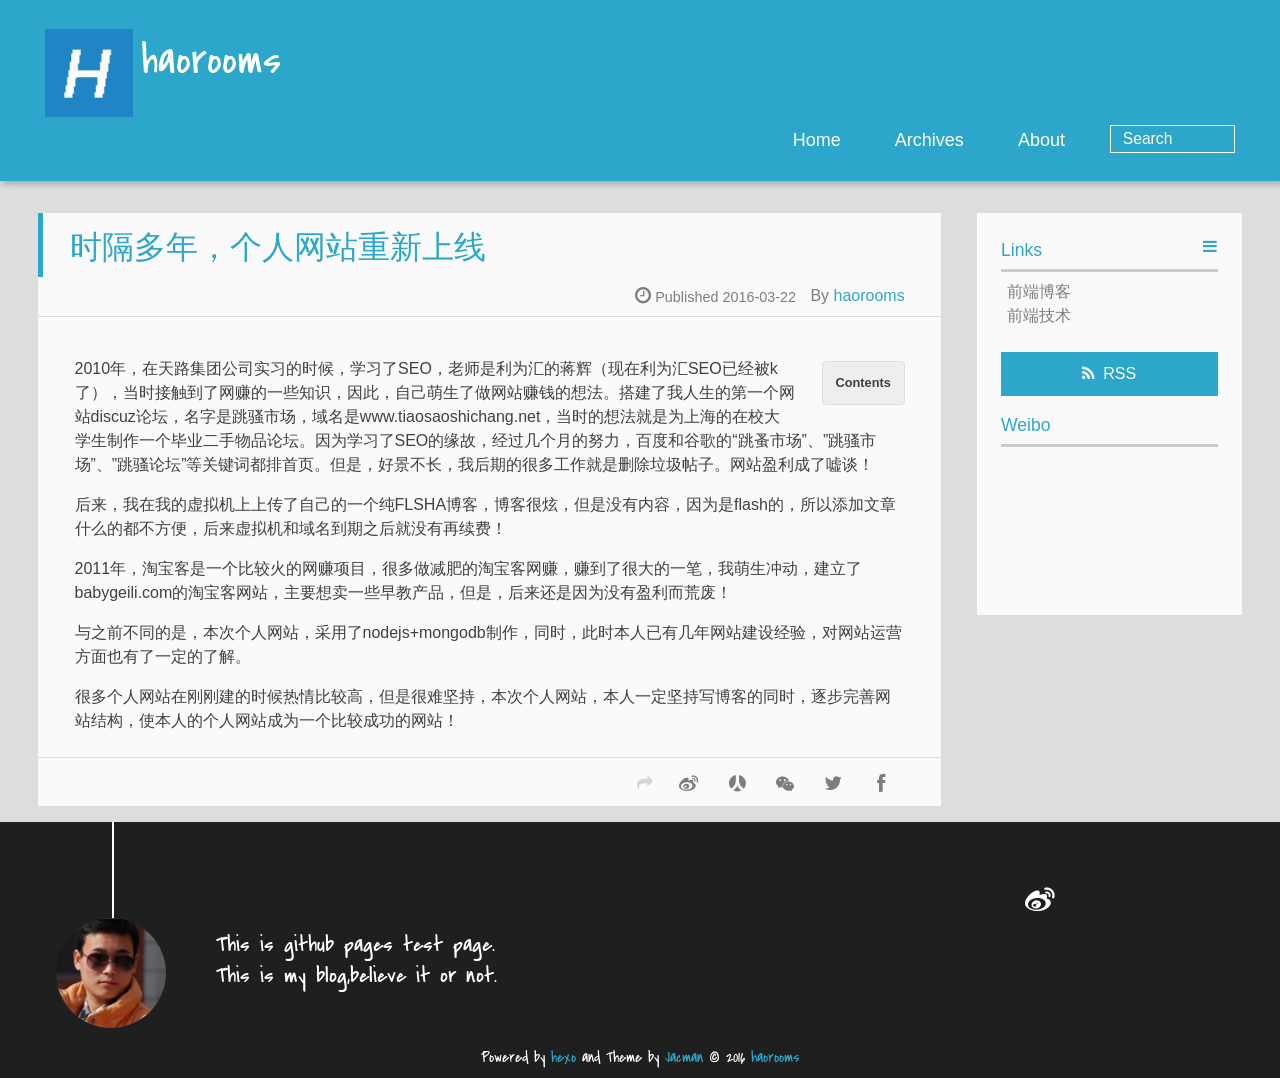
<file: 2016/03/22/时隔多年，个人网站重新上线/index.html>
<!DOCTYPE HTML>
<html >
<head>
  <meta charset="UTF-8">
  
    <title>时隔多年，个人网站重新上线 | haorooms</title>
    <meta name="viewport" content="width=device-width, initial-scale=1,user-scalable=no">
    
    <meta name="author" content="haorooms">
    

    
    <meta name="description" content="2010年，在天路集团公司实习的时候，学习了SEO，老师是利为汇的蒋辉（现在利为汇SEO已经被k了），当时接触到了网赚的一些知识，因此，自己萌生了做网站赚钱的想法。搭建了我人生的第一个网站discuz论坛，名字是跳骚市场，域名是www.tiaosaoshichang.net，当时的想法就是为上海的在校大学生制作一个毕业二手物品论坛。因为学习了SEO的缘故，经过几个月的努力，百度和谷歌的“跳蚤市场">
<meta property="og:type" content="article">
<meta property="og:title" content="时隔多年，个人网站重新上线">
<meta property="og:url" content="http://yoursite.com/2016/03/22/时隔多年，个人网站重新上线/index.html">
<meta property="og:site_name" content="haorooms">
<meta property="og:description" content="2010年，在天路集团公司实习的时候，学习了SEO，老师是利为汇的蒋辉（现在利为汇SEO已经被k了），当时接触到了网赚的一些知识，因此，自己萌生了做网站赚钱的想法。搭建了我人生的第一个网站discuz论坛，名字是跳骚市场，域名是www.tiaosaoshichang.net，当时的想法就是为上海的在校大学生制作一个毕业二手物品论坛。因为学习了SEO的缘故，经过几个月的努力，百度和谷歌的“跳蚤市场">
<meta property="og:updated_time" content="2016-03-22T06:59:28.367Z">
<meta name="twitter:card" content="summary">
<meta name="twitter:title" content="时隔多年，个人网站重新上线">
<meta name="twitter:description" content="2010年，在天路集团公司实习的时候，学习了SEO，老师是利为汇的蒋辉（现在利为汇SEO已经被k了），当时接触到了网赚的一些知识，因此，自己萌生了做网站赚钱的想法。搭建了我人生的第一个网站discuz论坛，名字是跳骚市场，域名是www.tiaosaoshichang.net，当时的想法就是为上海的在校大学生制作一个毕业二手物品论坛。因为学习了SEO的缘故，经过几个月的努力，百度和谷歌的“跳蚤市场">

    
    <link rel="alternative" href="/atom.xml" title="haorooms" type="application/atom+xml">
    
    
    <link rel="icon" href="/img/favicon.ico">
    
    
    <link rel="apple-touch-icon" href="/img/jacman.jpg">
    <link rel="apple-touch-icon-precomposed" href="/img/jacman.jpg">
    
    <link rel="stylesheet" href="/css/style.css">
</head>

  <body>
    <header>
      
<div>
		
			<div id="imglogo">
				<a href="/"><img src="/img/logo.png" alt="haorooms" title="haorooms"/></a>
			</div>
			
			<div id="textlogo">
				<h1 class="site-name"><a href="/" title="haorooms">haorooms</a></h1>
				<h2 class="blog-motto"></h2>
			</div>
			<div class="navbar"><a class="navbutton navmobile" href="#" title="Menu">
			</a></div>
			<nav class="animated">
				<ul>
					<ul>
					 
						<li><a href="/">Home</a></li>
					
						<li><a href="/archives">Archives</a></li>
					
						<li><a href="/about">About</a></li>
					
					<li>
 					
					<form class="search" action="//google.com/search" method="get" accept-charset="utf-8">
						<label>Search</label>
						<input type="search" id="search" name="q" autocomplete="off" maxlength="20" placeholder="Search" />
						<input type="hidden" name="q" value="site:yoursite.com">
					</form>
					
					</li>
				</ul>
			</nav>			
</div>
    </header>
    <div id="container">
      <div id="main" class="post" itemscope itemprop="blogPost">
  
	<article itemprop="articleBody"> 
		<header class="article-info clearfix">
  <h1 itemprop="name">
    
      <a href="/2016/03/22/时隔多年，个人网站重新上线/" title="时隔多年，个人网站重新上线" itemprop="url">时隔多年，个人网站重新上线</a>
  </h1>
  <p class="article-author">By
       
		<a href="/about" title="haorooms" target="_blank" itemprop="author">haorooms</a>
		
  <p class="article-time">
    <time datetime="2016-03-22T06:55:41.000Z" itemprop="datePublished"> Published 2016-03-22</time>
    
  </p>
</header>
	<div class="article-content">
		
		<div id="toc" class="toc-article">
			<strong class="toc-title">Contents</strong>
		
			
		
		</div>
		
		<p> 2010年，在天路集团公司实习的时候，学习了SEO，老师是利为汇的蒋辉（现在利为汇SEO已经被k了），当时接触到了网赚的一些知识，因此，自己萌生了做网站赚钱的想法。搭建了我人生的第一个网站discuz论坛，名字是跳骚市场，域名是www.tiaosaoshichang.net，当时的想法就是为上海的在校大学生制作一个毕业二手物品论坛。因为学习了SEO的缘故，经过几个月的努力，百度和谷歌的“跳蚤市场”、”跳骚市场”、”跳骚论坛”等关键词都排首页。但是，好景不长，我后期的很多工作就是删除垃圾帖子。网站盈利成了嘘谈！</p>
<a id="more"></a>
<p>后来，我在我的虚拟机上上传了自己的一个纯FLSHA博客，博客很炫，但是没有内容，因为是flash的，所以添加文章什么的都不方便，后来虚拟机和域名到期之后就没有再续费！</p>
<p>2011年，淘宝客是一个比较火的网赚项目，很多做减肥的淘宝客网赚，赚到了很大的一笔，我萌生冲动，建立了babygeili.com的淘宝客网站，主要想卖一些早教产品，但是，后来还是因为没有盈利而荒废！</p>
<p>与之前不同的是，本次个人网站，采用了nodejs+mongodb制作，同时，此时本人已有几年网站建设经验，对网站运营方面也有了一定的了解。</p>
<p> 很多个人网站在刚刚建的时候热情比较高，但是很难坚持，本次个人网站，本人一定坚持写博客的同时，逐步完善网站结构，使本人的个人网站成为一个比较成功的网站！</p>
  
	</div>
		<footer class="article-footer clearfix">
<div class="article-catetags">


</div>



	<div class="article-share" id="share">
	
	  <div data-url="http://yoursite.com/2016/03/22/时隔多年，个人网站重新上线/" data-title="时隔多年，个人网站重新上线 | haorooms" data-tsina="null" class="share clearfix">
	  </div>
	
	</div>


</footer>

   	       
	</article>
	
	

</div>  
      <div class="openaside"><a class="navbutton" href="#" title="Show Sidebar"></a></div>

  <div id="toc" class="toc-aside">
  <strong class="toc-title">Contents</strong>
 
 
 
  </div>

<div id="asidepart">
<div class="closeaside"><a class="closebutton" href="#" title="Hide Sidebar"></a></div>
<aside class="clearfix">

  


  

  

  <div class="linkslist">
  <p class="asidetitle">Links</p>
    <ul>
        
          <li>
            
            	<a href="http://www.haorooms" target="_blank" title="haorooms前端博客">前端博客</a>
            
          </li>
        
          <li>
            
            	<a href="http://haorooms.com" target="_blank" title="前端技术">前端技术</a>
            
          </li>
        
    </ul>
</div>

  


  <div class="rsspart">
	<a href="/atom.xml" target="_blank" title="rss">RSS</a>
</div>

  <div class="weiboshow">
  <p class="asidetitle">Weibo</p>
    <iframe width="100%" height="119" class="share_self"  frameborder="0" scrolling="no" src="http://widget.weibo.com/weiboshow/index.php?language=&width=0&height=119&fansRow=2&ptype=1&speed=0&skin=9&isTitle=1&noborder=1&isWeibo=0&isFans=0&uid=null&verifier=b3593ceb&dpc=1"></iframe>
</div>


</aside>
</div>
    </div>
    <footer><div id="footer" >
	
	<div class="line">
		<span></span>
		<div class="author"></div>
	</div>
	
	
	<section class="info">
		<p> This is github pages test page. <br/>
			This is my blog,believe it or not.</p>
	</section>
	 
	<div class="social-font" class="clearfix">
		
		<a href="http://weibo.com/babygeili" target="_blank" class="icon-weibo" title="微博"></a>
		
		
		
		
		
		
		
		
		
		
	</div>
			
		

		<p class="copyright">
		Powered by <a href="http://hexo.io" target="_blank" title="hexo">hexo</a> and Theme by <a href="https://github.com/wuchong/jacman" target="_blank" title="Jacman">Jacman</a> © 2016 
		
		<a href="/about" target="_blank" title="haorooms">haorooms</a>
		
		
		</p>
</div>
</footer>
    <script src="/js/jquery-2.0.3.min.js"></script>
<script src="/js/jquery.imagesloaded.min.js"></script>
<script src="/js/gallery.js"></script>
<script src="/js/jquery.qrcode-0.12.0.min.js"></script>

<script type="text/javascript">
$(document).ready(function(){ 
  $('.navbar').click(function(){
    $('header nav').toggleClass('shownav');
  });
  var myWidth = 0;
  function getSize(){
    if( typeof( window.innerWidth ) == 'number' ) {
      myWidth = window.innerWidth;
    } else if( document.documentElement && document.documentElement.clientWidth) {
      myWidth = document.documentElement.clientWidth;
    };
  };
  var m = $('#main'),
      a = $('#asidepart'),
      c = $('.closeaside'),
      o = $('.openaside');
  c.click(function(){
    a.addClass('fadeOut').css('display', 'none');
    o.css('display', 'block').addClass('fadeIn');
    m.addClass('moveMain');
  });
  o.click(function(){
    o.css('display', 'none').removeClass('beforeFadeIn');
    a.css('display', 'block').removeClass('fadeOut').addClass('fadeIn');      
    m.removeClass('moveMain');
  });
  $(window).scroll(function(){
    o.css("top",Math.max(80,260-$(this).scrollTop()));
  });
  
  $(window).resize(function(){
    getSize(); 
    if (myWidth >= 1024) {
      $('header nav').removeClass('shownav');
    }else{
      m.removeClass('moveMain');
      a.css('display', 'block').removeClass('fadeOut');
      o.css('display', 'none');
      
      $('#toc.toc-aside').css('display', 'none');
        
    }
  });
});
</script>

<script type="text/javascript">
$(document).ready(function(){ 
  var ai = $('.article-content>iframe'),
      ae = $('.article-content>embed'),
      t  = $('#toc'),
      ta = $('#toc.toc-aside'),
      o  = $('.openaside'),
      c  = $('.closeaside');
  if(ai.length>0){
    ai.wrap('<div class="video-container" />');
  };
  if(ae.length>0){
   ae.wrap('<div class="video-container" />');
  };
  c.click(function(){
    ta.css('display', 'block').addClass('fadeIn');
  });
  o.click(function(){
    ta.css('display', 'none');
  });
  $(window).scroll(function(){
    ta.css("top",Math.max(140,320-$(this).scrollTop()));
  });
});
</script>


<script type="text/javascript">
$(document).ready(function(){ 
  var $this = $('.share'),
      url = $this.attr('data-url'),
      encodedUrl = encodeURIComponent(url),
      title = $this.attr('data-title'),
      tsina = $this.attr('data-tsina'),
      description = $this.attr('description');
  var html = [
  '<div class="hoverqrcode clearfix"></div>',
  '<a class="overlay" id="qrcode"></a>',
  '<a href="https://www.facebook.com/sharer.php?u=' + encodedUrl + '" class="article-share-facebook" target="_blank" title="Facebook"></a>',
  '<a href="https://twitter.com/intent/tweet?url=' + encodedUrl + '" class="article-share-twitter" target="_blank" title="Twitter"></a>',
  '<a href="#qrcode" class="article-share-qrcode" title="微信"></a>',
  '<a href="http://widget.renren.com/dialog/share?resourceUrl=' + encodedUrl + '&srcUrl=' + encodedUrl + '&title=' + title +'" class="article-share-renren" target="_blank" title="人人"></a>',
  '<a href="http://service.weibo.com/share/share.php?title='+title+'&url='+encodedUrl +'&ralateUid='+ tsina +'&searchPic=true&style=number' +'" class="article-share-weibo" target="_blank" title="微博"></a>',
  '<span title="Share to"></span>'
  ].join('');
  $this.append(html);

  $('.hoverqrcode').hide();

  var myWidth = 0;
  function updatehoverqrcode(){
    if( typeof( window.innerWidth ) == 'number' ) {
      myWidth = window.innerWidth;
    } else if( document.documentElement && document.documentElement.clientWidth) {
      myWidth = document.documentElement.clientWidth;
    };
    var qrsize = myWidth > 1024 ? 200:100;
    var options = {render: 'image', size: qrsize, fill: '#2ca6cb', text: url, radius: 0.5, quiet: 1};
    var p = $('.article-share-qrcode').position();
    $('.hoverqrcode').empty().css('width', qrsize).css('height', qrsize)
                          .css('left', p.left-qrsize/2+20).css('top', p.top-qrsize-10)
                          .qrcode(options);
  };
  $(window).resize(function(){
    $('.hoverqrcode').hide();
  });
  $('.article-share-qrcode').click(function(){
    updatehoverqrcode();
    $('.hoverqrcode').toggle();
  });
  $('.article-share-qrcode').hover(function(){}, function(){
      $('.hoverqrcode').hide();
  });
});   
</script>









<link rel="stylesheet" href="/fancybox/jquery.fancybox.css" media="screen" type="text/css">
<script src="/fancybox/jquery.fancybox.pack.js"></script>
<script type="text/javascript">
$(document).ready(function(){ 
  $('.article-content').each(function(i){
    $(this).find('img').each(function(){
      if ($(this).parent().hasClass('fancybox')) return;
      var alt = this.alt;
      if (alt) $(this).after('<span class="caption">' + alt + '</span>');
      $(this).wrap('<a href="' + this.src + '" title="' + alt + '" class="fancybox"></a>');
    });
    $(this).find('.fancybox').each(function(){
      $(this).attr('rel', 'article' + i);
    });
  });
  if($.fancybox){
    $('.fancybox').fancybox();
  }
}); 
</script>



<!-- Analytics Begin -->



<script>
var _hmt = _hmt || [];
(function() {
  var hm = document.createElement("script");
  hm.src = "//hm.baidu.com/hm.js?e6d1f421bbc9962127a50488f9ed37d1";
  var s = document.getElementsByTagName("script")[0]; 
  s.parentNode.insertBefore(hm, s);
})();
</script>



<!-- Analytics End -->

<!-- Totop Begin -->

	<div id="totop">
	<a title="Back to Top"><img src="/img/scrollup.png"/></a>
	</div>
	<script src="/js/totop.js"></script>

<!-- Totop End -->

<!-- MathJax Begin -->
<!-- mathjax config similar to math.stackexchange -->


<!-- MathJax End -->

<!-- Tiny_search Begin -->

<!-- Tiny_search End -->

  </body>
</html>
</file>
<file: css/style.css>
html,
body,
div,
span,
applet,
object,
iframe,
h1,
h2,
h3,
h4,
h5,
h6,
p,
blockquote,
pre,
a,
abbr,
acronym,
address,
big,
cite,
code,
del,
dfn,
em,
img,
ins,
kbd,
q,
s,
samp,
small,
strike,
strong,
sub,
sup,
tt,
var,
dl,
dt,
dd,
ol,
ul,
li,
fieldset,
form,
label,
legend,
table,
caption,
tbody,
tfoot,
thead,
tr,
th,
td {
  margin: 0;
  padding: 0;
  border: 0;
  outline: 0;
  font-weight: inherit;
  font-style: inherit;
  font-family: inherit;
  font-size: 100%;
  vertical-align: baseline;
}
body {
  line-height: 1;
  color: #000;
  background: #fff;
}
ol,
ul {
  list-style: none;
}
table {
  border-collapse: separate;
  border-spacing: 0;
  vertical-align: middle;
}
caption,
th,
td {
  text-align: left;
  font-weight: normal;
  vertical-align: middle;
}
a img {
  border: none;
}
/* custom Font*/
@font-face {
  font-family: "covered_by_your_graceregular";
  font-weight: normal;
  font-style: normal;
  src: url("../font/coveredbyyourgrace-webfont.eot");
  src: url("../font/coveredbyyourgrace-webfont.eot?#iefix") format('embedded-opentype'), url("../font/coveredbyyourgrace-webfont.svg#covered_by_your_graceregular") format('svg'), url("../font/coveredbyyourgrace-webfont.woff") format('woff'), url("../font/coveredbyyourgrace-webfont.ttf") format('truetype');
}
/* icon Font */
@font-face {
  font-family: "FontAwesome";
  font-style: normal;
  font-weight: normal;
  src: url("../font/fontawesome-webfont.eot?v=#4.0.3");
  src: url("../font/fontawesome-webfont.eot?#iefix&v=#4.0.3") format("embedded-opentype"), url("../font/fontawesome-webfont.woff?v=#4.0.3") format("woff"), url("../font/fontawesome-webfont.ttf?v=#4.0.3") format("truetype"), url("../font/fontawesome-webfont.svg#fontawesomeregular?v=#4.0.3") format("svg");
}
@font-face {
  font-family: "fontdiao";
  font-weight: normal;
  font-style: normal;
  src: url("../font/fontdiao.eot");
  src: url("../font/fontdiao.eot?#iefix") format('embedded-opentype'), url("../font/fontdiao.svg#fontdiao") format('svg'), url("../font/fontdiao.woff") format('woff'), url("../font/fontdiao.ttf") format('truetype');
}
/* Public style */
* {
  -webkit-margin-before: 0;
  -webkit-margin-after: 0;
}
body {
  background: #ddd;
  font-family: "Helvetica Neue", "Helvetica", "Microsoft YaHei", "WenQuanYi Micro Hei", Arial, sans-serif;
  font-size: 100%;
  color: #817c7c;
  line-height: 1.5;
  min-height: 100vh;
  display: -webkit-flex;
  display: -webkit-box;
  display: -moz-box;
  display: -webkit-flex;
  display: -ms-flexbox;
  display: box;
  display: flex;
  -webkit-flex-direction: column;
  -webkit-box-orient: vertical;
  -moz-box-orient: vertical;
  -o-box-orient: vertical;
  -webkit-flex-direction: column;
  -ms-flex-direction: column;
  flex-direction: column;
}
iframe {
  margin-top: 10px;
}
small {
  font-size: 80%;
}
sub,
sup {
  font-size: 75%;
  line-height: 0;
  position: relative;
  vertical-align: baseline;
}
sup {
  top: -0.5em;
  padding-left: 0.3em;
}
sub {
  bottom: -0.25em;
}
a {
  text-decoration: none;
  color: #817c7c;
}
a:hover,
a:focus {
  outline: 0;
  text-decoration: none;
  -webkit-transition: color 0.25s, background 0.5s;
  -moz-transition: color 0.25s, background 0.5s;
  -o-transition: color 0.25s, background 0.5s;
  -ms-transition: color 0.25s, background 0.5s;
  transition: color 0.25s, background 0.5s;
}
a:hover:before {
  -webkit-transition: color 0.25s, background 0.5s;
  -moz-transition: color 0.25s, background 0.5s;
  -o-transition: color 0.25s, background 0.5s;
  -ms-transition: color 0.25s, background 0.5s;
  transition: color 0.25s, background 0.5s;
}
input:focus {
  outline: none;
}
input,
button {
  margin: 0;
  padding: 0;
}
input::-moz-focus-inner,
button::-moz-focus-inner {
  border: 0;
  padding: 0;
}
h1 {
  font-size: 1.5em;
}
.fa {
  display: inline-block;
  font-family: FontAwesome;
  font-style: normal;
  font-weight: normal;
  line-height: 1;
  -webkit-font-smoothing: antialiased;
  -moz-osx-font-smoothing: grayscale;
}
.clearfix {
  zoom: 1;
}
.clearfix:before,
.clearfix:after {
  content: "";
  display: table;
}
.clearfix:after {
  clear: both;
}
::-webkit-input-placeholder {
  color: #fff;
  padding: 2px 0 0 4px;
}
::-moz-placeholder {
  color: #fff;
  padding: 2px 0 0 4px;
}
:-ms-input-placeholder {
  color: #fff;
  padding: 2px 0 0 4px;
}
::-webkit-input-placeholder::before {
  font-family: "FontAwesome";
  -webkit-font-smoothing: antialiased;
  -moz-osx-font-smoothing: grayscale;
  content: "\f002";
  padding-right: 4px;
}
::-moz-placeholder:before {
  font-family: "FontAwesome";
  -webkit-font-smoothing: antialiased;
  -moz-osx-font-smoothing: grayscale;
  content: "\f002";
  padding-right: 4px;
}
:-ms-input-placeholder::before {
  font-family: "FontAwesome";
  -webkit-font-smoothing: antialiased;
  -moz-osx-font-smoothing: grayscale;
  content: "\f002";
  padding-right: 4px;
}
input[type="search"]::-webkit-search-cancel-button,
input[type="search"]::-webkit-search-decoration {
  -webkit-appearance: none;
}
::-webkit-search-cancel-button:after {
  font-family: "FontAwesome";
  -webkit-font-smoothing: antialiased;
  -moz-osx-font-smoothing: grayscale;
  content: '\f00d';
  color: #fff;
  padding-right: 4px;
}
/* css3 animate */
.animated {
  -webkit-animation-fill-mode: both;
  -moz-animation-fill-mode: both;
  -o-animation-fill-mode: both;
  -ms-animation-fill-mode: both;
  animation-fill-mode: both;
  -webkit-animation-duration: 1s;
  -moz-animation-duration: 1s;
  -o-animation-duration: 1s;
  -ms-animation-duration: 1s;
  animation-duration: 1s;
}
@-webkit-keyframes fadeIn {
  0% {
    opacity: 0;
    -ms-filter: "progid:DXImageTransform.Microsoft.Alpha(Opacity=0)";
    filter: alpha(opacity=0);
  }
  100% {
    opacity: 1;
    -ms-filter: none;
    filter: none;
  }
}
.fadeIn {
  -webkit-animation-name: fadeIn;
  -moz-animation-name: fadeIn;
  -o-animation-name: fadeIn;
  -ms-animation-name: fadeIn;
  animation-name: fadeIn;
}
.fadeOut {
  -webkit-animation-name: fadeOut;
  -moz-animation-name: fadeOut;
  -o-animation-name: fadeOut;
  -ms-animation-name: fadeOut;
  animation-name: fadeOut;
}
@-moz-keyframes fadeInDown {
  0% {
    opacity: 0;
    -ms-filter: "progid:DXImageTransform.Microsoft.Alpha(Opacity=0)";
    filter: alpha(opacity=0);
    -webkit-transform: translateY(-20px);
    -moz-transform: translateY(-20px);
    -o-transform: translateY(-20px);
    -ms-transform: translateY(-20px);
    transform: translateY(-20px);
  }
  100% {
    opacity: 1;
    -ms-filter: none;
    filter: none;
    -webkit-transform: translateY(0);
    -moz-transform: translateY(0);
    -o-transform: translateY(0);
    -ms-transform: translateY(0);
    transform: translateY(0);
  }
}
@-webkit-keyframes fadeInDown {
  0% {
    opacity: 0;
    -ms-filter: "progid:DXImageTransform.Microsoft.Alpha(Opacity=0)";
    filter: alpha(opacity=0);
    -webkit-transform: translateY(-20px);
    -moz-transform: translateY(-20px);
    -o-transform: translateY(-20px);
    -ms-transform: translateY(-20px);
    transform: translateY(-20px);
  }
  100% {
    opacity: 1;
    -ms-filter: none;
    filter: none;
    -webkit-transform: translateY(0);
    -moz-transform: translateY(0);
    -o-transform: translateY(0);
    -ms-transform: translateY(0);
    transform: translateY(0);
  }
}
@-o-keyframes fadeInDown {
  0% {
    opacity: 0;
    -ms-filter: "progid:DXImageTransform.Microsoft.Alpha(Opacity=0)";
    filter: alpha(opacity=0);
    -webkit-transform: translateY(-20px);
    -moz-transform: translateY(-20px);
    -o-transform: translateY(-20px);
    -ms-transform: translateY(-20px);
    transform: translateY(-20px);
  }
  100% {
    opacity: 1;
    -ms-filter: none;
    filter: none;
    -webkit-transform: translateY(0);
    -moz-transform: translateY(0);
    -o-transform: translateY(0);
    -ms-transform: translateY(0);
    transform: translateY(0);
  }
}
@keyframes fadeInDown {
  0% {
    opacity: 0;
    -ms-filter: "progid:DXImageTransform.Microsoft.Alpha(Opacity=0)";
    filter: alpha(opacity=0);
    -webkit-transform: translateY(-20px);
    -moz-transform: translateY(-20px);
    -o-transform: translateY(-20px);
    -ms-transform: translateY(-20px);
    transform: translateY(-20px);
  }
  100% {
    opacity: 1;
    -ms-filter: none;
    filter: none;
    -webkit-transform: translateY(0);
    -moz-transform: translateY(0);
    -o-transform: translateY(0);
    -ms-transform: translateY(0);
    transform: translateY(0);
  }
}
body >header {
  width: 100%;
  -webkit-box-shadow: 2px 4px 5px rgba(3,3,3,0.2);
  box-shadow: 2px 4px 5px rgba(3,3,3,0.2);
  background: url("../") center #2ca6cb;
  color: #fff;
  padding: 1em 0 0.8em;
}
@media only screen and (min-width: 1024px) {
  body >header {
    padding: 1.8em 0 1.5em;
  }
}
body >header >div {
  width: 95%;
  margin: 0 auto;
  position: relative;
  overflow: hidden;
}
@media only screen and (min-width: 1024px) {
  body >header >div {
    width: 93%;
  }
}
body >header a {
  display: block;
  color: #fff;
}
#imglogo {
  float: left;
  width: 4em;
  height: 4em;
}
@media only screen and (min-width: 768px) {
  #imglogo {
    width: 5em;
  }
}
@media only screen and (min-width: 1024px) {
  #imglogo {
    width: 5.5em;
  }
}
#imglogo img {
  width: 4em;
}
@media only screen and (min-width: 768px) {
  #imglogo img {
    width: 5em;
  }
}
@media only screen and (min-width: 1024px) {
  #imglogo img {
    width: 5.5em;
  }
}
#textlogo {
  float: left;
  width: 75%;
  margin-left: 0.5em;
}
#textlogo h1.site-name {
  width: 86%;
  font-family: "covered_by_your_graceregular";
  font-size: 200%;
  line-height: 1.5;
  -webkit-font-smoothing: antialiased;
  -moz-osx-font-smoothing: grayscale;
}
@media only screen and (min-width: 768px) {
  #textlogo h1.site-name {
    font-size: 240%;
  }
}
@media only screen and (min-width: 1024px) {
  #textlogo h1.site-name {
    font-size: 280%;
  }
}
#textlogo h2.blog-motto {
  font-size: 0.7em;
  font-weight: normal;
}
@media only screen and (min-width: 768px) {
  #textlogo h2.blog-motto {
    font-size: 100%;
  }
}
@media only screen and (min-width: 1024px) {
  #textlogo h2.blog-motto {
    font-size: 110%;
  }
}
.navbar {
  position: absolute;
  width: 2em;
  right: 0em;
  top: 1em;
  padding: 0.5em;
}
@media only screen and (min-width: 1024px) {
  .navbar {
    display: none;
  }
}
.navbutton::before {
  font-family: "FontAwesome";
  -webkit-font-smoothing: antialiased;
  -moz-osx-font-smoothing: grayscale;
  content: "\f0c9";
}
.navmobile::before {
  padding-left: 1em;
}
header nav {
  float: left;
  width: 100%;
  font-size: 112.5%;
  padding-top: 0.5em;
  max-height: 0.01em;
  -webkit-transition: max-height 1s ease-out;
  -moz-transition: max-height 1s ease-out;
  -o-transition: max-height 1s ease-out;
  -ms-transition: max-height 1s ease-out;
  transition: max-height 1s ease-out;
}
@media only screen and (min-width: 568px) {
  header nav {
    width: 50%;
  }
}
@media only screen and (min-width: 1024px) {
  header nav {
    float: right;
    width: auto;
    margin-top: 1em;
    max-height: none;
  }
}
@media only screen and (min-width: 1024px) {
  header nav ul {
    float: right;
  }
}
@media only screen and (min-width: 1024px) {
  header nav ul li {
    float: left;
  }
}
header nav ul li a {
  padding: 0.2em 0 0.2em 1em;
}
@media only screen and (min-width: 1024px) {
  header nav ul li a {
    padding: 0.2em 1.5em;
  }
}
header nav ul li a:hover {
  background: #1b7f9e;
  color: #e9cd4c;
}
.shownav {
  max-height: 40em;
}
.search {
  padding: 0.1em 0 0 1em;
}
.search input {
  -webkit-appearance: textfield;
  font-size: 0.87em;
  line-height: 1.7;
  border: 1px solid #fff;
  color: #fff;
  background: transparent;
  width: 80%;
  padding-left: 0.5em;
}
@media only screen and (min-width: 1024px) {
  .search input {
    width: 8em;
    -webkit-transition: 0.5s width;
    -moz-transition: 0.5s width;
    -o-transition: 0.5s width;
    -ms-transition: 0.5s width;
    transition: 0.5s width;
  }
  .search input:focus {
    width: 15em;
  }
}
.search label {
  display: none;
}
/* index layout */
#container {
  -webkit-flex: 1;
  width: 95%;
  margin: 0 auto;
  overflow: hidden;
}
@media only screen and (min-width: 768px) {
  #container {
    width: 96%;
  }
}
@media only screen and (min-width: 1024px) {
  #container {
    width: 94%;
  }
}
@media only screen and (min-width: 1560px) {
  #container {
    width: 82%;
  }
}
#main {
  margin: 1em 0 0;
  line-height: 1.8;
}
@media only screen and (min-width: 1024px) {
  #main {
    margin: 2em 0 0;
    width: 75%;
    float: left;
    -webkit-transition: margin 0.5s ease-out;
    -moz-transition: margin 0.5s ease-out;
    -o-transition: margin 0.5s ease-out;
    -ms-transition: margin 0.5s ease-out;
    transition: margin 0.5s ease-out;
  }
}
#main section.post {
  background: #fafafa;
  margin-bottom: 0.125em;
}
#main section.post a {
  display: block;
  border-left: 0.5em solid #ccc;
  -webkit-transition: border-left 0.45s;
  -moz-transition: border-left 0.45s;
  -o-transition: border-left 0.45s;
  -ms-transition: border-left 0.45s;
  transition: border-left 0.45s;
  padding: 0.5em;
}
@media only screen and (min-width: 768px) {
  #main section.post a {
    padding: 1em;
  }
}
#main section.post a:hover {
  border-left: 0.5em solid #2ca6cb;
}
#main section.post a h1 {
  color: #2ca6cb;
  line-height: 2;
}
#main section.post a p {
  color: #817c7c;
}
#main section.post a time {
  color: #817c7c;
  display: block;
  margin: 0.5em 0;
  font-size: 0.9em;
}
#main article.post-expand {
  background: #fafafa;
  margin-bottom: 3.5em;
}
#main article.post-expand .img-logo {
  max-width: 180px;
  max-height: 96px;
  display: block !important;
  margin-right: 0.7em;
  margin-left: 0.7em;
  padding: 0;
  float: right;
  clear: right;
}
#main article.post-expand .img-topic {
  max-width: 300px;
  max-height: 1800px;
  display: block !important;
  margin-left: 0.7em;
  margin-right: 0.7em;
  padding: 0;
  float: right;
  clear: right;
}
#main article.post-expand .article-more-link a {
  display: inline-block;
  line-height: 1em;
  padding: 6px 15px;
  -webkit-border-radius: 15px;
  border-radius: 15px;
  background: #ddd;
  color: #817c7c;
  text-decoration: none;
}
#main article.post-expand .article-more-link a:hover {
  background: #2ca6cb;
  color: #fff;
  text-decoration: none;
}
#archive-page section.post a {
  font-size: 0.9em;
  padding: 0.5em !important;
}
@media only screen and (min-width: 768px) {
  #archive-page section.post a time {
    padding-left: 1em;
  }
}
.moveMain {
  margin-left: 10% !important;
}
.unexpand .prev {
  border-left: 0.5em solid #ccc;
}
.unexpand .prev:hover {
  border-left: 0.5em solid #2ca6cb;
}
#page-nav {
  background: #fafafa;
  text-align: center;
  overflow: hidden;
}
#page-nav a {
  display: inline-block;
  padding: 0.5em 1em;
}
#page-nav a {
  color: #2ca6cb;
}
#page-nav a:hover {
  background: #ccc;
  color: #2ca6cb;
}
#page-nav .prev {
  float: left;
  -webkit-transition: border-left 0.5s;
  -moz-transition: border-left 0.5s;
  -o-transition: border-left 0.5s;
  -ms-transition: border-left 0.5s;
  transition: border-left 0.5s;
}
#page-nav .prev span:before {
  font-family: "FontAwesome";
  -webkit-font-smoothing: antialiased;
  -moz-osx-font-smoothing: grayscale;
  content: "\f053";
  padding-right: 0.5em;
}
#page-nav .next {
  float: right;
}
#page-nav .next span:before {
  font-family: "FontAwesome";
  -webkit-font-smoothing: antialiased;
  -moz-osx-font-smoothing: grayscale;
  content: "\f054";
  padding-left: 0.5em;
}
#page-nav .page-number {
  display: none;
  padding: 0.5em 1em;
}
@media only screen and (min-width: 768px) {
  #page-nav .page-number {
    display: inline-block;
  }
}
#page-nav .current {
  color: #b8b8b8;
  font-weight: bold;
}
#page-nav .space {
  color: #2ca6cb;
}
/* page layout */
@media only screen and (min-width: 1024px) {
  .page {
    margin-left: 10% !important;
  }
}
/* archive layout */
.category-icon:before,
.tag-icon:before,
.archive-icon:before {
  font-family: "FontAwesome";
  -webkit-font-smoothing: antialiased;
  -moz-osx-font-smoothing: grayscale;
  color: #ccc;
  font-size: 100%;
  padding-right: 0.3em;
}
.category-icon:before {
  content: "\f07b";
}
.tag-icon:before {
  content: "\f02c";
}
.archive-icon:before {
  content: "\f187";
}
.archive-title {
  margin: 1em 0;
  padding: 2em;
  background: #fafafa;
  border-left: 0.5em solid #ccc;
}
@media only screen and (min-width: 1024px) {
  .archive-title {
    margin: 2em 0;
    width: 18.5%;
    padding-left: 0.5%;
    float: left;
  }
}
.archive-title h2 {
  width: 90%;
  color: #2ca6cb;
  font-size: 120%;
}
.archive-title a {
  color: #2ca6cb;
  -webkit-transition: color 0.5s;
  -moz-transition: color 0.5s;
  -o-transition: color 0.5s;
  -ms-transition: color 0.5s;
  transition: color 0.5s;
}
.archive-title a:hover {
  color: #2ca6cb;
  -webkit-transition: color 0.5s;
  -moz-transition: color 0.5s;
  -o-transition: color 0.5s;
  -ms-transition: color 0.5s;
  transition: color 0.5s;
}
.current {
  color: #ea6753 !important;
}
@media only screen and (min-width: 768px) {
  .archive-part {
    min-height: 200px;
  }
}
@media only screen and (min-width: 1024px) {
  .archive-part {
    float: right;
    margin-left: 2% !important;
  }
}
.archive-part section.post {
  width: 100%;
}
.archive-part section.post time {
  font-size: 1.1em !important;
  float: left;
}
@media only screen and (max-width: 568px) {
  .archive-part section.post time {
    width: 100%;
  }
}
@media only screen and (min-width: 568px) {
  .archive-part section.post time {
    width: 20%;
  }
}
@media only screen and (min-width: 768px) {
  .archive-nav {
    width: 100%;
    float: left;
    margin-top: 1em;
  }
}
/* tags&categories layout */
.all-list-box {
  min-height: 400px;
}
.post,
.page,
.link,
.photo {
  background: #fafafa;
}
.post a,
.page a,
.link a,
.photo a {
  color: #2ca6cb;
}
.post a:hover,
.page a:hover,
.link a:hover,
.photo a:hover {
  color: #ea6753;
}
@media only screen and (min-width: 768px) {
  article header.article-info {
    border-bottom: 1px solid #dbdbdb;
  }
}
article header.article-info >h1 {
  padding: 0.2em 3%;
  font-size: 170%;
  line-height: 1.5;
  word-wrap: break-word;
  word-break: normal;
  -webkit-font-smoothing: antialiased;
  -moz-osx-font-smoothing: grayscale;
  border-left: 5px solid #2ca6cb;
}
@media only screen and (min-width: 1024px) {
  article header.article-info >h1 {
    font-size: 200%;
    padding-top: 0.3em;
  }
}
article header.article-info >p.article-author {
  padding: 0.3em 4% 0.3em 0;
  text-align: right;
  border-bottom: 1px solid #dbdbdb;
}
@media only screen and (min-width: 768px) {
  article header.article-info >p.article-author {
    float: right;
    border-bottom: none;
  }
}
article header.article-info >p.article-time {
  padding-top: 0.5em;
  font-size: 0.8em;
  text-align: center;
  margin-bottom: -2.7em;
}
@media only screen and (min-width: 768px) {
  article header.article-info >p.article-time {
    float: right;
    margin-right: 1em;
    padding-top: 0.1em;
    font-size: 0.9em;
  }
}
article header.article-info >p.article-time:before {
  font-family: "FontAwesome";
  font-size: 130%;
  content: "\f017";
  -webkit-font-smoothing: antialiased;
  -moz-osx-font-smoothing: grayscale;
}
article .article-content {
  padding: 1.5em 4%;
  color: #413f3f;
  font-size: 100%;
}
article .article-content:before,
article .article-content:after {
  content: "";
  display: block;
  clear: both;
}
article .article-content .kb {
  padding: 0.1em 0.6em;
  border: 1px solid #ccc;
  background-color: code-color;
  color: #8f8f8f;
  -webkit-box-shadow: 0 1px 0 rgba(0,0,0,0.2), 0 0 0 2px #fff inset;
  box-shadow: 0 1px 0 rgba(0,0,0,0.2), 0 0 0 2px #fff inset;
  -webkit-border-radius: 3px;
  border-radius: 3px;
  display: inline-block;
  margin: 0 0.1em;
  text-shadow: 0 1px 0 #fff;
  line-height: 1.5;
  white-space: nowrap;
}
article .article-content h1,
article .article-content h2 {
  font-size: 180%;
  line-height: 1.2em;
  padding-bottom: 0.3em;
  margin-top: 1.5em;
  border-bottom: 2px solid #dbdbdb;
}
article .article-content h3 {
  font-size: 140%;
  line-height: 1em;
  margin-top: 1.3em;
}
article .article-content h4,
article .article-content h5,
article .article-content h6 {
  font-size: 140%;
}
article .article-content h1,
article .article-content h2,
article .article-content h3,
article .article-content h4,
article .article-content h5,
article .article-content h6 {
  color: #333;
  -webkit-font-smoothing: antialiased;
  -moz-osx-font-smoothing: grayscale;
}
article .article-content h1 >code,
article .article-content h2 >code,
article .article-content h3 >code,
article .article-content h4 >code,
article .article-content h5 >code,
article .article-content h6 >code {
  color: #a3a3a3;
}
article .article-content hr {
  border: 1px solid #dbdbdb;
}
article .article-content strong {
  font-weight: bold;
}
article .article-content em {
  font-style: italic;
}
article .article-content acronym,
article .article-content abbr {
  border-bottom: 1px dotted;
}
article .article-content blockquote {
  border-left: 0.2em solid #2ca6cb;
  margin: 0.65em 0 0.65em 1%;
  padding-left: 1%;
  line-height: 1.5;
  font-size: 100%;
  color: #808080;
}
article .article-content blockquote footer {
  background: #fafafa;
  padding: 0;
  margin: 0;
  font-size: 80%;
  line-height: 1em;
}
article .article-content blockquote cite {
  font-style: italic;
  padding-left: 0.5em;
}
article .article-content ul,
article .article-content ol {
  padding-left: 1.5em;
  font-size: 100%;
  padding-top: 0.7em;
}
@media only screen and (min-width: 768px) {
  article .article-content ul,
  article .article-content ol {
    padding-left: 1.5em;
  }
}
article .article-content ul li {
  list-style: disc;
  text-align: match-parent;
}
article .article-content ol li {
  list-style-type: decimal;
}
article .article-content dl dt {
  font-weight: blod;
}
article .article-content ul li>code,
article .article-content ol li>code,
article .article-content p code,
article .article-content strong code,
article .article-content em code,
article .article-content table th>code,
article .article-content table td>code {
  font-family: Monaco, Menlo, Consolas, Courier New, monospace;
  background: #eee;
  color: #d14;
  border: 1px solid #d6d6d6;
  padding: 0 5px;
  margin: 0 2px;
  font-size: 90%;
  white-space: nowrap;
  text-shadow: 0 1px #fff;
  -webkit-border-radius: 0.25em;
  -webkit-border-radius: 0.25em;
  border-radius: 0.25em;
}
article .article-content p {
  line-height: 1.5;
  margin-top: 0.7em;
}
@media only screen and (min-width: 1024px) {
  article .article-content p {
    margin-top: 1em;
  }
}
article .article-content img,
article .article-content video,
article .article-content figure img {
  max-width: 100%;
  height: auto;
  vertical-align: middle;
  padding-top: 0.5em;
}
@media only screen and (min-width: 1024px) {
  article .article-content img,
  article .article-content video,
  article .article-content figure img {
    padding-top: 0.7em;
  }
}
article .article-content .img-topic,
article .article-content .img-logo {
  display: none;
}
article .article-content .img-center {
  display: block;
  margin: auto;
}
article .article-content .img-shadow {
  -webkit-box-shadow: 0 0 2px 3px #ddd;
  box-shadow: 0 0 2px 3px #ddd;
}
article .article-content figcaption,
article .article-content .caption {
  display: block;
  margin-top: 0.3em;
  color: #808080;
  position: relative;
  font-size: 0.9em;
  padding-left: 1.3em;
}
article .article-content figcaption:before,
article .article-content .caption:before {
  content: '\f040';
  position: absolute;
  font: 0.9em "FontAwesome";
  position: absolute;
  left: 0;
  top: 0.3em;
}
article .article-content .video-container {
  position: relative;
  padding-top: 56%;
  height: 0;
  overflow: hidden;
}
article .article-content .video-container iframe,
article .article-content .video-container object,
article .article-content .video-container embed {
  position: absolute;
  top: 0;
  left: 0;
  width: 100%;
  height: 100%;
  margin-top: 0;
}
article .article-content table {
  max-width: 100%;
  border-collapse: collapse;
  border-spacing: 0;
  margin-top: 1em;
}
article .article-content table th {
  font-weight: bold;
  border-bottom: 2px solid #dbdbdb;
  padding: 0.5em;
  line-height: 1.3em;
}
article .article-content table td {
  border-bottom: 1px solid #dbdbdb;
  padding: 0.5em;
  line-height: 1.3em;
}
article .article-content .pullquote {
  text-align: left;
  width: 45%;
  margin: 0;
  border: none;
}
article .article-content .left {
  margin-left: 0.5em;
  margin-right: 1em;
  float: left;
}
article .article-content .right {
  margin-right: 0.5em;
  margin-left: 1em;
  float: right;
}
footer.article-footer {
  background: #fafafa;
  padding: 0 4%;
  margin: 0;
  border-top: 1px solid #dbdbdb;
}
.article-share {
  float: right;
  width: 100%;
}
@media only screen and (min-width: 568px) {
  .article-share {
    width: 60%;
  }
}
@media only screen and (min-width: 768px) {
  .article-share {
    width: 16.5em;
  }
}
.article-share .share-jiathis {
  padding: 0.5em 0;
  margin-top: 0.3em;
}
.share span {
  float: right;
  height: 3em;
  width: 1em;
  margin-right: 0.5em;
  position: relative;
  color: #d6d6d6;
}
.share span:before {
  font-family: "FontAwesome";
  content: "\f064";
  font-size: 1em;
  -webkit-font-smoothing: antialiased;
  -moz-osx-font-smoothing: grayscale;
  width: 1.5em;
  height: 1.5em;
  position: absolute;
  top: 50%;
  left: 50%;
  margin-top: -0.75em;
  margin-left: -0.75em;
}
.share a {
  float: right;
  width: 3em;
  height: 3em;
  display: block;
  position: relative;
}
.share a:before {
  font-size: 1.2em;
  font-family: "FontAwesome";
  text-align: center;
  color: #817c7c;
  -webkit-font-smoothing: antialiased;
  -moz-osx-font-smoothing: grayscale;
  width: 1.5em;
  height: 1.5em;
  position: absolute;
  top: 50%;
  left: 50%;
  margin-top: -0.75em;
  margin-left: -0.75em;
}
.share a:hover:before {
  color: #fff;
}
.article-share-twitter:before {
  content: "\f099";
}
.article-share-twitter:hover {
  background: #00aced;
  text-shadow: 0 1px #008abe;
}
.article-share-facebook:before {
  content: "\f09a";
}
.article-share-facebook:hover {
  background: #3b5998;
  text-shadow: 0 1px #2f477a;
}
.article-share-weibo:before {
  content: "\f18a";
}
.article-share-weibo:hover {
  background: #c64d3e;
  text-shadow: 0 1px #a13c2f;
}
.article-share-qrcode:before {
  font-family: "fontdiao" !important;
  content: "\f132";
}
.article-share-qrcode:hover {
  background: #49ae0f;
  text-shadow: 0 1px #3a8b0c;
}
.article-share-renren:before {
  content: "\f18b";
}
.article-share-renren:hover {
  background: #369;
  text-shadow: 0 1px #29527a;
}
.article-back-to-top:before {
  content: "\f062";
}
.article-back-to-top:hover {
  background: #762c54;
  text-shadow: 0 1px #5e2343;
}
.hoverqrcode {
  background: #fff;
  border: 3px solid #2ca6cb;
  -webkit-border-radius: 10px;
  border-radius: 10px;
  display: inline-block;
  position: absolute;
}
.overlay {
  display: none !important;
}
.comments-count {
  color: #d6d6d6;
  margin-top: 0.3em;
  padding: 0.5em 0;
  float: right;
}
.comments-count span:before {
  font-family: "FontAwesome";
  -webkit-font-smoothing: antialiased;
  -moz-osx-font-smoothing: grayscale;
  content: "\f075";
}
@media only screen and (max-width: 568px) {
  .comments-count {
    float: left;
  }
}
.comments-count-link {
  padding: 0.5em;
  margin: 0 0.3em;
}
.comments-count-link:hover {
  color: #fff !important;
  background: #2ca6cb;
}
.article-tags,
.article-categories {
  padding: 0.5em 0;
  float: left;
/**width 100%**/
}
@media only screen and (max-width: 568px) {
  .article-tags,
  .article-categories {
    margin-right: 1em !important;
  }
}
.article-tags {
  color: #d6d6d6;
}
@media only screen and (max-width: 568px) {
  .article-tags {
    margin-left: 0;
  }
}
.article-tags span {
  position: relative;
  float: left;
  width: 1em;
  height: 2em;
  margin-right: 0.5em;
}
.article-tags span:before {
  font-family: "FontAwesome";
  -webkit-font-smoothing: antialiased;
  -moz-osx-font-smoothing: grayscale;
  width: 1.2em;
  height: 1.2em;
  position: absolute;
  top: 50%;
  left: 50%;
  margin-top: -0.6em;
  margin-left: -0.6em;
  content: "\f02c";
}
.article-tags a {
  float: left;
  padding: 0 0.3em;
  margin: 0.3em;
  background: #e6e6e6;
}
.article-tags a:hover {
  color: #fff;
  background: #2ca6cb;
}
.article-categories {
  color: #d6d6d6;
  margin-top: 0.3em;
  margin-right: 3em;
}
.article-categories span:before {
  font-family: "FontAwesome";
  -webkit-font-smoothing: antialiased;
  -moz-osx-font-smoothing: grayscale;
  content: "\f07b";
}
.article-category-link {
  padding: 0.5em;
  margin: 0 0.3em;
}
.article-category-link:hover {
  color: #fff !important;
  background: #2ca6cb;
}
.article-nav {
  padding: 0 10%;
}
@media only screen and (min-width: 768px) {
  .article-nav {
    padding: 0 4%;
  }
}
.article-nav strong {
  font-size: 1em;
  font-weight: bold;
}
.article-nav a {
  display: block;
  overflow: hidden;
}
.article-nav .prev a:hover,
.article-nav .next a:hover {
  background: #2ca6cb;
  color: #fff;
}
.article-nav .prev {
  width: 100%;
  float: left;
}
.article-nav .prev strong {
  padding-left: 1.8em;
}
.article-nav .prev span:before {
  font-family: "FontAwesome";
  -webkit-font-smoothing: antialiased;
  -moz-osx-font-smoothing: grayscale;
  content: "\f053";
  padding-right: 0.5em;
}
@media only screen and (min-width: 768px) {
  .article-nav .prev {
    width: 45%;
    float: left;
  }
}
.article-nav .next {
  width: 100%;
  float: left;
  text-align: left;
}
.article-nav .next strong {
  padding-left: 1.5em;
}
.article-nav .next span:before {
  font-family: "FontAwesome";
  -webkit-font-smoothing: antialiased;
  -moz-osx-font-smoothing: grayscale;
  content: "\f054";
  padding-right: 0.5em;
}
@media only screen and (min-width: 768px) {
  .article-nav .next {
    width: 45%;
    float: right;
    text-align: right;
  }
  .article-nav .next strong {
    padding-right: 1.8em;
  }
  .article-nav .next span:before {
    content: none;
  }
  .article-nav .next span:after {
    font-family: "FontAwesome";
    -webkit-font-smoothing: antialiased;
    -moz-osx-font-smoothing: grayscale;
    content: "\f054";
    padding-left: 0.5em;
  }
}
section.comment {
  padding: 0 4%;
  margin: 1em 0;
}
.toc-article {
  background: #eee;
  margin: 1.6em 0 0 2em;
  padding: 1em;
  -webkit-border-radius: 4px;
  -webkit-border-radius: 4px;
  border-radius: 4px;
  border: 1px solid #ddd;
}
.toc-article strong {
  padding: 0.3em 0;
}
.toc-article ul li {
  list-style: disc;
  text-align: match-parent;
  margin: 0.5em 0;
}
.toc-article ol li {
  list-style-type: decimal;
  margin: 0.5em 0;
}
#toc {
  line-height: 1.3em;
  font-size: 0.8em;
  float: right;
}
#toc .toc {
  padding: 0;
}
#toc .toc li {
  list-style-type: none;
}
#toc .toc-child {
  padding-left: 1.5em;
  padding-top: 0;
}
#toc.toc-aside {
  display: none;
  width: 13%;
  position: fixed;
  right: 2%;
  top: 320px;
  overflow: hidden;
  line-height: 1.5em;
  font-size: 1em;
  color: #333;
  opacity: 0.6;
  -ms-filter: "progid:DXImageTransform.Microsoft.Alpha(Opacity=60)";
  filter: alpha(opacity=60);
  -webkit-transition: opacity 1s ease-out;
  -moz-transition: opacity 1s ease-out;
  -o-transition: opacity 1s ease-out;
  -ms-transition: opacity 1s ease-out;
  transition: opacity 1s ease-out;
}
#toc.toc-aside strong {
  padding: 0.3em 0;
  color: #817c7c;
}
#toc.toc-aside:hover {
  -webkit-transition: opacity 0.3s ease-out;
  -moz-transition: opacity 0.3s ease-out;
  -o-transition: opacity 0.3s ease-out;
  -ms-transition: opacity 0.3s ease-out;
  transition: opacity 0.3s ease-out;
  opacity: 1;
  -ms-filter: none;
  filter: none;
}
#toc.toc-aside a {
  -webkit-transition: color 1s ease-out;
  -moz-transition: color 1s ease-out;
  -o-transition: color 1s ease-out;
  -ms-transition: color 1s ease-out;
  transition: color 1s ease-out;
}
#toc.toc-aside a:hover {
  color: #2ca6cb;
  -webkit-transition: color 0.3s ease-out;
  -moz-transition: color 0.3s ease-out;
  -o-transition: color 0.3s ease-out;
  -ms-transition: color 0.3s ease-out;
  transition: color 0.3s ease-out;
}
.active {
  color: #2ca6cb !important;
}
.openaside {
  display: none;
  position: fixed;
  right: 7.5%;
  top: 260px;
}
.openaside a {
  display: block;
  color: #fff;
  border: 1px solid #fff;
  -webkit-border-radius: 5px;
  border-radius: 5px;
  background: #2ca6cb;
  padding: 0.2em 0.55em;
}
.openaside a::before {
  font-family: "FontAwesome";
  -webkit-font-smoothing: antialiased;
  -moz-osx-font-smoothing: grayscale;
  content: "\f0c9";
}
.closeaside {
  display: none;
}
.closeaside a {
  color: #2ca6cb;
}
.closeaside a:hover {
  color: #2ca6cb;
}
.closeaside a::before {
  font-family: "FontAwesome";
  -webkit-font-smoothing: antialiased;
  -moz-osx-font-smoothing: grayscale;
  content: "\f0c9";
}
@media only screen and (min-width: 1024px) {
  .closeaside {
    display: block;
    position: absolute;
    right: 25px;
    top: 22px;
  }
}
#asidepart {
  background: #fafafa;
  margin: 1em 0 0;
  padding: 0.5em 2% 1em;
}
@media only screen and (min-width: 1024px) {
  #asidepart {
    position: relative;
    float: left;
    width: 18%;
    margin: 2em 0 0 3%;
  }
}
.asidetitle {
  font-size: 1.1em;
  color: #2ca6cb;
  padding: 0 0 0.3125em 0;
  border-bottom: 0.1875em solid #ccc;
}
.asidetitle a {
  color: #2ca6cb;
}
.asidetitle a:hover {
  color: #2ca6cb;
  -webkit-transition: color 0.5s;
  -moz-transition: color 0.5s;
  -o-transition: color 0.5s;
  -ms-transition: color 0.5s;
  transition: color 0.5s;
}
@media only screen and (min-width: 768px) {
  .categorieslist {
    width: 45%;
    float: left;
    margin: 0 5% 0 0;
  }
}
@media only screen and (min-width: 1024px) {
  .categorieslist {
    width: 100%;
    float: none;
    margin: 1em 0 0;
  }
}
.categorieslist li {
  border-bottom: 1px solid #ccc;
}
.categorieslist li a {
  display: block;
  padding: 0.5em 5%;
}
.categorieslist li a:hover {
  color: #2ca6cb;
}
.tagslist {
  margin: 1em 0 0;
}
@media only screen and (min-width: 768px) {
  .tagslist {
    width: 45%;
    float: left;
    margin: 0 5% 0 0;
  }
}
@media only screen and (min-width: 1024px) {
  .tagslist {
    width: 100%;
    float: none;
    margin: 1em 0 0;
  }
}
.tagslist ul {
  padding: 0.5em 0;
}
.tagslist ul li {
  float: left;
}
.tagslist ul li a {
  display: block;
  margin: 0.3125em;
  padding: 0.125em 0.3125em;
  background: #dbdbdb;
}
.tagslist ul li a:hover {
  color: #2ca6cb;
  background: #e6e6e6;
}
.rsspart {
  background: #2ca6cb;
  width: 100%;
}
@media only screen and (min-width: 768px) {
  .rsspart {
    float: left;
    width: 45%;
    margin: 0 5% 0 0;
  }
}
@media only screen and (min-width: 1024px) {
  .rsspart {
    width: 100%;
    float: none;
    margin: 1em 0 0;
  }
}
.rsspart a {
  color: #fff;
  display: block;
  padding: 0.625em 0;
  text-align: center;
}
.rsspart a:hover {
  color: #2ca6cb;
  background: #fafafa;
}
.rsspart a::before {
  font-family: "FontAwesome";
  -webkit-font-smoothing: antialiased;
  -moz-osx-font-smoothing: grayscale;
  padding-right: 0.5em;
  content: "\f09e";
}
.archiveslist {
  padding-right: 1em;
}
@media only screen and (min-width: 1024px) {
  .archiveslist {
    width: 100%;
    float: none;
    margin: 1em 0 0;
  }
}
.archiveslist li {
  font-size: 0.8em;
  line-height: 2em;
}
.archiveslist li a {
  padding: 0.5em;
}
.archiveslist li a:hover {
  color: #2ca6cb;
  -webkit-transition: color 0.25s;
  -moz-transition: color 0.25s;
  -o-transition: color 0.25s;
  -ms-transition: color 0.25s;
  transition: color 0.25s;
}
.archiveslist .archive-list-count:before {
  content: "(";
}
.archiveslist .archive-list-count:after {
  content: ")";
}
.archive-list {
  padding: 0.5em 0;
}
.archive-float ul {
  padding: 0;
}
.archive-float li {
  float: left;
  margin: 0.3em;
}
@media only screen and (min-width: 1024px) {
  .archive-float li {
    float: none;
  }
}
@media only screen and (min-width: 768px) {
  .tagcloudlist {
    width: 45%;
    float: left;
    margin: 0 5% 0 0;
  }
}
@media only screen and (min-width: 1024px) {
  .tagcloudlist {
    width: 100%;
    float: none;
    margin: 1em 0 0;
  }
}
.tagcloudlist .tagcloudlist a {
  padding: 0.2em;
  display: block;
  float: left;
}
.tagcloudlist .tagcloudlist a:hover {
  color: #2ca6cb;
  -webkit-transition: color 0.25s;
  -moz-transition: color 0.25s;
  -o-transition: color 0.25s;
  -ms-transition: color 0.25s;
  transition: color 0.25s;
}
.linkslist {
  margin-top: 0.5em;
}
@media only screen and (min-width: 768px) {
  .linkslist {
    width: 45%;
    float: left;
    margin: 0 5% 0 0;
  }
}
@media only screen and (min-width: 1024px) {
  .linkslist {
    width: 100%;
    float: none;
    margin: 1em 0 0;
  }
}
.linkslist ul {
  padding: 0.5em 0;
}
.linkslist ul a {
  font-size: 1em;
  line-height: 1.5;
  display: block;
  padding: 0 3%;
}
.linkslist ul a:hover {
  color: #2ca6cb;
  -webkit-transition: color 0.25s;
  -moz-transition: color 0.25s;
  -o-transition: color 0.25s;
  -ms-transition: color 0.25s;
  transition: color 0.25s;
}
.weiboshow {
  margin-top: 0.5em;
}
@media only screen and (min-width: 768px) {
  .weiboshow {
    width: 45%;
    float: left;
    margin: 0 5% 0 0;
  }
}
@media only screen and (min-width: 1024px) {
  .weiboshow {
    width: 100%;
    float: none;
    margin: 1em 0 0;
  }
}
.weiboshow iframe {
  padding: 0.5em 0;
}
.doubanshow {
  margin-top: 0.5em;
}
@media only screen and (min-width: 768px) {
  .doubanshow {
    width: 45%;
    float: left;
    margin: 0 5% 0 0;
  }
}
@media only screen and (min-width: 1024px) {
  .doubanshow {
    width: 100%;
    float: none;
    margin: 1em 0 0;
  }
}
.doubanshow div {
  padding: 0.5em 0;
}
.github-card {
  margin-top: 1.5em;
}
@media only screen and (min-width: 768px) {
  .github-card {
    width: 45%;
    float: left;
    margin: 0 5% 0 0;
  }
}
@media only screen and (min-width: 1024px) {
  .github-card {
    width: 100%;
    float: none;
    margin: 1em 0 0;
  }
}
.github-card div {
  padding: 0.5em 0;
}
footer {
  margin-top: 1em;
  background: #1f1f1f;
  padding: 0 2% 0.5em;
}
#footer {
  width: 95%;
  margin: 0 auto;
  overflow: hidden;
  position: relative;
}
#footer .line {
  width: 100%;
  height: 14em;
  margin: 0 auto;
}
@media only screen and (min-width: 768px) {
  #footer .line {
    width: 10em;
    float: left;
    position: relative;
  }
}
#footer .line span {
  display: block;
  width: 0.5em;
  height: 6.25em;
  border-right: 0.125em solid #fff;
  margin: 0 auto;
}
@media only screen and (min-width: 768px) {
  #footer .line span {
    position: absolute;
    left: 3em;
    margin: 0 0 1.5em;
  }
}
.author {
  width: 6.875em;
  height: 6.875em;
  margin: 0 auto;
  background: no-repeat url("../img/author.jpg") left top;
  -webkit-background-size: 6.875em 6.875em;
  -moz-background-size: 6.875em 6.875em;
  background-size: 6.875em 6.875em;
  -webkit-border-radius: 3.4375em;
  border-radius: 3.4375em;
  -webkit-transition: -webkit-transform 2s ease-out;
  -moz-transition: -moz-transform 2s ease-out;
  -o-transition: -o-transform 2s ease-out;
  -ms-transition: -ms-transform 2s ease-out;
  transition: transform 2s ease-out;
}
.author:hover {
  -webkit-transform: rotateZ(360deg);
  -moz-transform: rotateZ(360deg);
  -o-transform: rotateZ(360deg);
  -ms-transform: rotateZ(360deg);
  transform: rotateZ(360deg);
}
@media only screen and (min-width: 768px) {
  .author {
    position: absolute;
    top: 6em;
    margin: 0 0 1.5em;
  }
}
.info {
  font-family: "covered_by_your_graceregular";
  -webkit-font-smoothing: antialiased;
  -moz-osx-font-smoothing: grayscale;
  font-size: 150%;
  line-height: 1.3em;
  width: 90%;
  margin: 0 auto;
  color: #fff;
}
@media only screen and (min-width: 768px) {
  .info {
    margin: 4.5em 0 2em 0;
    float: left;
    width: 75%;
  }
}
.social-font {
  width: 100%;
  margin: 0 auto;
  float: left;
  padding-left: 3%;
}
@media only screen and (min-width: 568px) {
  .social-font {
    padding-left: 20%;
  }
}
@media only screen and (min-width: 768px) {
  .social-font {
    width: 15em;
    position: absolute;
    right: -2em;
    top: 3em;
  }
}
.social-font a {
  float: left;
  display: block;
  width: 14%;
  color: #fff;
  font-size: 185%;
  padding: 0.5em;
}
@media only screen and (min-width: 1024px) {
  .social-font a {
    padding: 0.3em;
  }
}
.social-font a:hover:before {
  color: #2ca6cb;
}
.icon-weibo:before,
.icon-github:before,
.icon-twitter:before,
.icon-facebook:before,
.icon-stack-overflow:before,
.icon-email:before,
.icon-google_plus:before,
.icon-linkedin:before {
  font-family: "FontAwesome";
  -webkit-font-smoothing: antialiased;
  -moz-osx-font-smoothing: grayscale;
}
.icon-weibo:before {
  content: "\f18a";
}
.icon-github:before {
  content: "\f09b";
}
.icon-twitter:before {
  content: "\f099";
}
.icon-facebook:before {
  content: "\f09a";
}
.icon-stack-overflow:before {
  content: "\f16c";
}
.icon-email:before {
  content: "\f003";
}
.icon-google_plus:before {
  content: "\f0d5";
}
.icon-linkedin:before {
  content: "\f08c";
}
.icon-douban:before {
  font-family: "fontdiao";
  -webkit-font-smoothing: antialiased;
  -moz-osx-font-smoothing: grayscale;
  content: "\f111";
}
.icon-zhihu:before {
  font-family: "fontdiao";
  -webkit-font-smoothing: antialiased;
  -moz-osx-font-smoothing: grayscale;
  content: "\f142";
}
.copyright {
  -webkit-font-smoothing: antialiased;
  -moz-osx-font-smoothing: grayscale;
  font-family: "covered_by_your_graceregular";
  width: 100%;
  color: #fff;
  text-align: center;
}
@media only screen and (min-width: 768px) {
  .copyright {
    float: left;
  }
}
.copyright a {
  color: #2ca6cb;
}
.copyright a:hover {
  color: #2ca6cb;
  text-decoration: underline;
}
.cc-license {
  width: 100%;
  float: left;
  text-align: center;
}
.cc-license .cc-opacity {
  opacity: 0.7;
  -ms-filter: "progid:DXImageTransform.Microsoft.Alpha(Opacity=70)";
  filter: alpha(opacity=70);
  border-bottom: none;
}
.cc-license .cc-opacity:hover {
  opacity: 0.9;
  -ms-filter: "progid:DXImageTransform.Microsoft.Alpha(Opacity=90)";
  filter: alpha(opacity=90);
}
.cc-license img {
  display: inline-block;
}
.article-content pre,
.article-content .highlight,
.article-content .highlight pre {
  background: #eee;
  margin: 0.5em 0;
  padding: 0.5em 2%;
  color: #4d4d4c;
  line-height: 1.5;
  font-size: 0.8em;
  -webkit-border-radius: 0.35em;
  -webkit-border-radius: 0.35em;
  border-radius: 0.35em;
  word-wrap: break-word;
}
@media only screen and (min-width: 568px) {
  .article-content pre,
  .article-content .highlight,
  .article-content .highlight pre {
    font-size: 0.9em;
  }
}
.article-content .highlight .gutter pre,
.article-content .gist .gist-file .gist-data .line-numbers {
  color: #999;
  font-size: 0.4em;
}
@media only screen and (min-width: 568px) {
  .article-content .highlight .gutter pre,
  .article-content .gist .gist-file .gist-data .line-numbers {
    font-size: 0.9em;
    line-height: 1.5;
  }
}
.article-content pre {
  font-family: Monaco, Menlo, Consolas, Courier New, monospace;
}
.article-content .highlight {
  overflow: auto;
  font-size: 0.4em;
}
@media only screen and (min-width: 568px) {
  .article-content .highlight {
    font-size: 0.9em;
  }
}
.article-content .highlight pre {
  border: none;
  margin: 0;
  padding: 0;
}
.article-content .highlight table {
  margin: 0;
  width: auto;
}
.article-content .highlight td {
  border: none;
  padding: 0;
}
.article-content .highlight figcaption {
  zoom: 1;
  font-size: 0.85em;
  text-align: left;
  color: #8e908c;
  line-height: 1em;
  padding: 0.5em 0;
  margin-bottom: 0.5em;
}
.article-content .highlight figcaption:before,
.article-content .highlight figcaption:after {
  content: "";
  display: table;
}
.article-content .highlight figcaption:after {
  clear: both;
}
.article-content .highlight figcaption a {
  float: right;
}
.article-content .highlight .gutter pre {
  text-align: right;
  padding-right: 1.5em;
}
.article-content .highlight .line {
  height: 20px;
}
.article-content .gist {
  margin: 0.5em 0;
  background: #eee;
  padding: 1em 2%;
  -webkit-border-radius: 0.35em;
  -webkit-border-radius: 0.35em;
  border-radius: 0.35em;
}
.article-content .gist .gist-file {
  border: none;
  font-family: Monaco, Menlo, Consolas, Courier New, monospace;
  margin: 0;
}
.article-content .gist .gist-file .gist-data {
  background: none;
  border: none;
}
.article-content .gist .gist-file .gist-data .line-numbers {
  background: none;
  border: none;
  padding: 0 1.5em 0 0;
}
.article-content .gist .gist-file .gist-data .line-data {
  padding: 0 !important;
}
.article-content .gist .gist-file .highlight {
  margin: 0;
  padding: 0;
  border: none;
  background: #eee;
}
.article-content .gist .gist-file .gist-meta {
  background: #eee;
  color: #8e908c;
  font: 0.85em "Georgia", serif;
  text-shadow: 0 0;
  padding: 0;
  margin-top: 1em;
}
.article-content .gist .gist-file .gist-meta a {
  color: #2ca6cb;
  font-weight: normal;
}
.article-content .gist .gist-file .gist-meta a:hover {
  color: #2ca6cb;
}
pre .comment,
pre .title {
  color: #8e908c;
}
pre .variable,
pre .attribute,
pre .tag,
pre .regexp,
pre .ruby .constant,
pre .xml .tag .title,
pre .xml .pi,
pre .xml .doctype,
pre .html .doctype,
pre .css .id,
pre .css .class,
pre .css .pseudo {
  color: #c82829;
}
pre .number,
pre .preprocessor,
pre .built_in,
pre .literal,
pre .params,
pre .constant {
  color: #f5871f;
}
pre .class,
pre .ruby .class .title,
pre .css .rules .attribute {
  color: #718c00;
}
pre .string,
pre .value,
pre .inheritance,
pre .header,
pre .ruby .symbol,
pre .xml .cdata {
  color: #718c00;
}
pre .css .hexcolor {
  color: #3e999f;
}
pre .function,
pre .python .decorator,
pre .python .title,
pre .ruby .function .title,
pre .ruby .title .keyword,
pre .perl .sub,
pre .javascript .title,
pre .coffeescript .title {
  color: #4271ae;
}
pre .keyword,
pre .javascript .function {
  color: #8959a8;
}
.gallery {
  overflow: hidden;
  position: relative;
}
.gallery:hover .control {
  opacity: 1;
  -ms-filter: none;
  filter: none;
}
.gallery img {
  min-width: 100%;
  max-width: 100%;
  height: auto;
  position: absolute;
  top: 0;
  left: 0;
  opacity: 0;
  -ms-filter: "progid:DXImageTransform.Microsoft.Alpha(Opacity=0)";
  filter: alpha(opacity=0);
}
.gallery .control {
  opacity: 0;
  -ms-filter: "progid:DXImageTransform.Microsoft.Alpha(Opacity=0)";
  filter: alpha(opacity=0);
  -webkit-transition: 0.3s;
  -moz-transition: 0.3s;
  -o-transition: 0.3s;
  -ms-transition: 0.3s;
  transition: 0.3s;
}
.gallery .prev,
.gallery .next {
  position: absolute;
  top: 0;
  width: 50%;
  height: 100%;
  cursor: pointer;
}
.gallery .prev:before,
.gallery .next:before {
  position: absolute;
  font: 24px/1 "FontAwesome";
  text-align: center;
  width: 24px;
  text-shadow: 0 0 15px rgba(0,0,0,0.5);
  color: #fff;
  margin-top: -12px;
  top: 50%;
}
.gallery .prev {
  left: 0;
}
.gallery .prev:before {
  content: '\f053';
  left: 10px;
}
.gallery .next {
  right: 0;
}
.gallery .next:before {
  content: '\f054';
  right: 10px;
}
#totop {
  position: fixed;
  bottom: 5em;
  right: 1em;
  cursor: pointer;
}
@media only screen and (max-width: 1024px) {
  #totop {
    display: none !important;
  }
}
</file>
